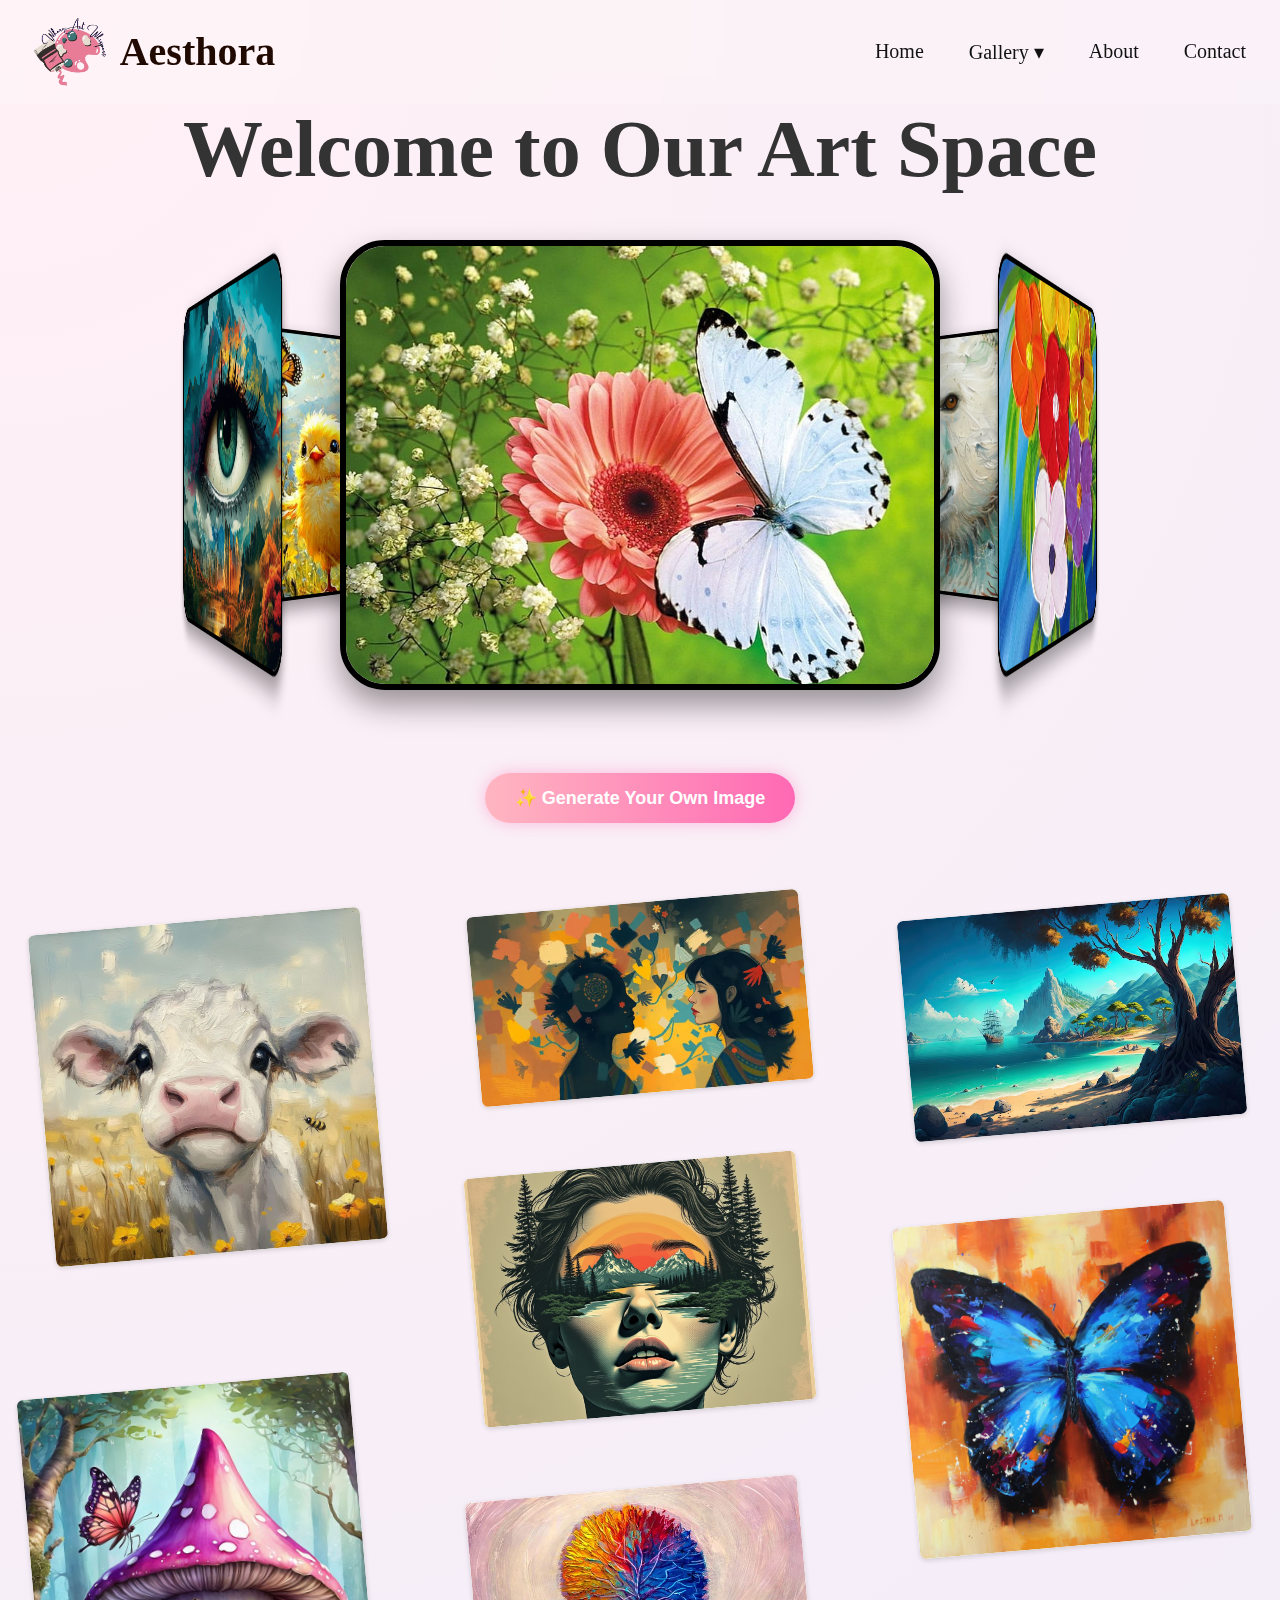
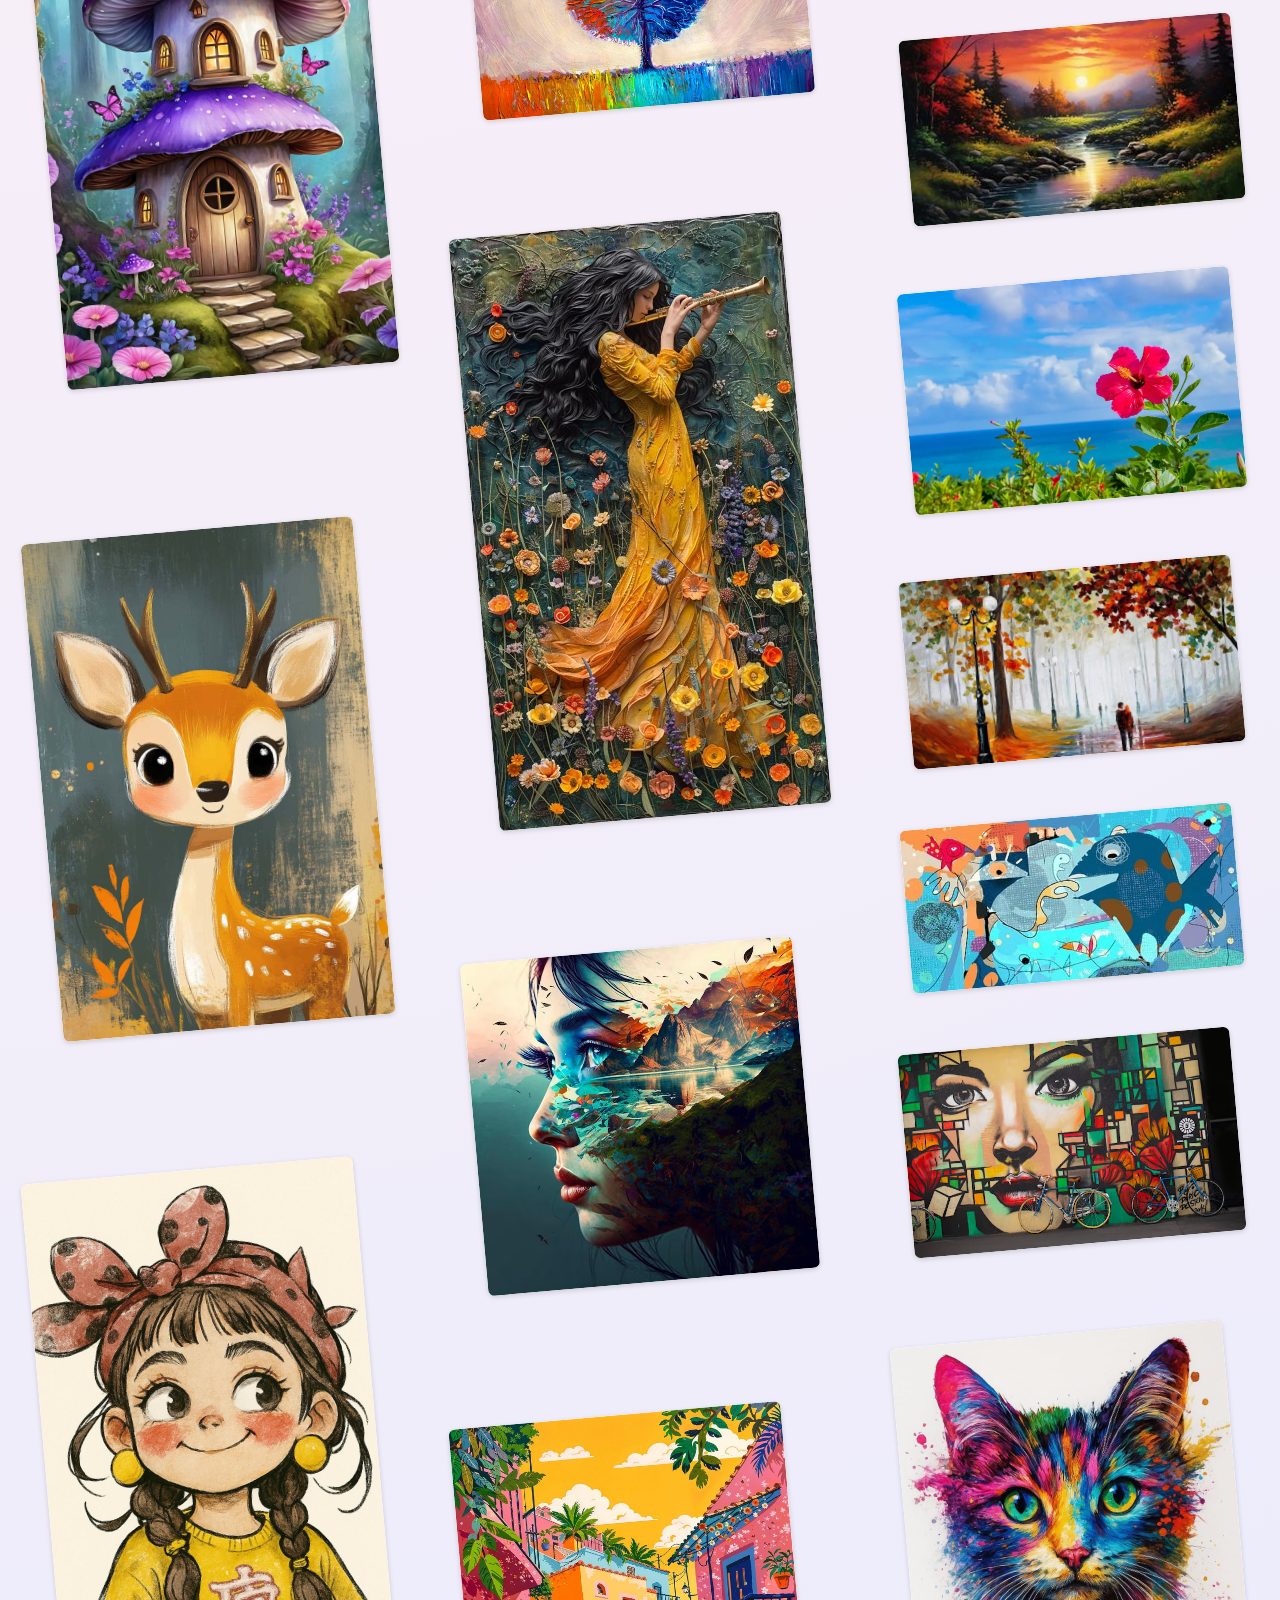
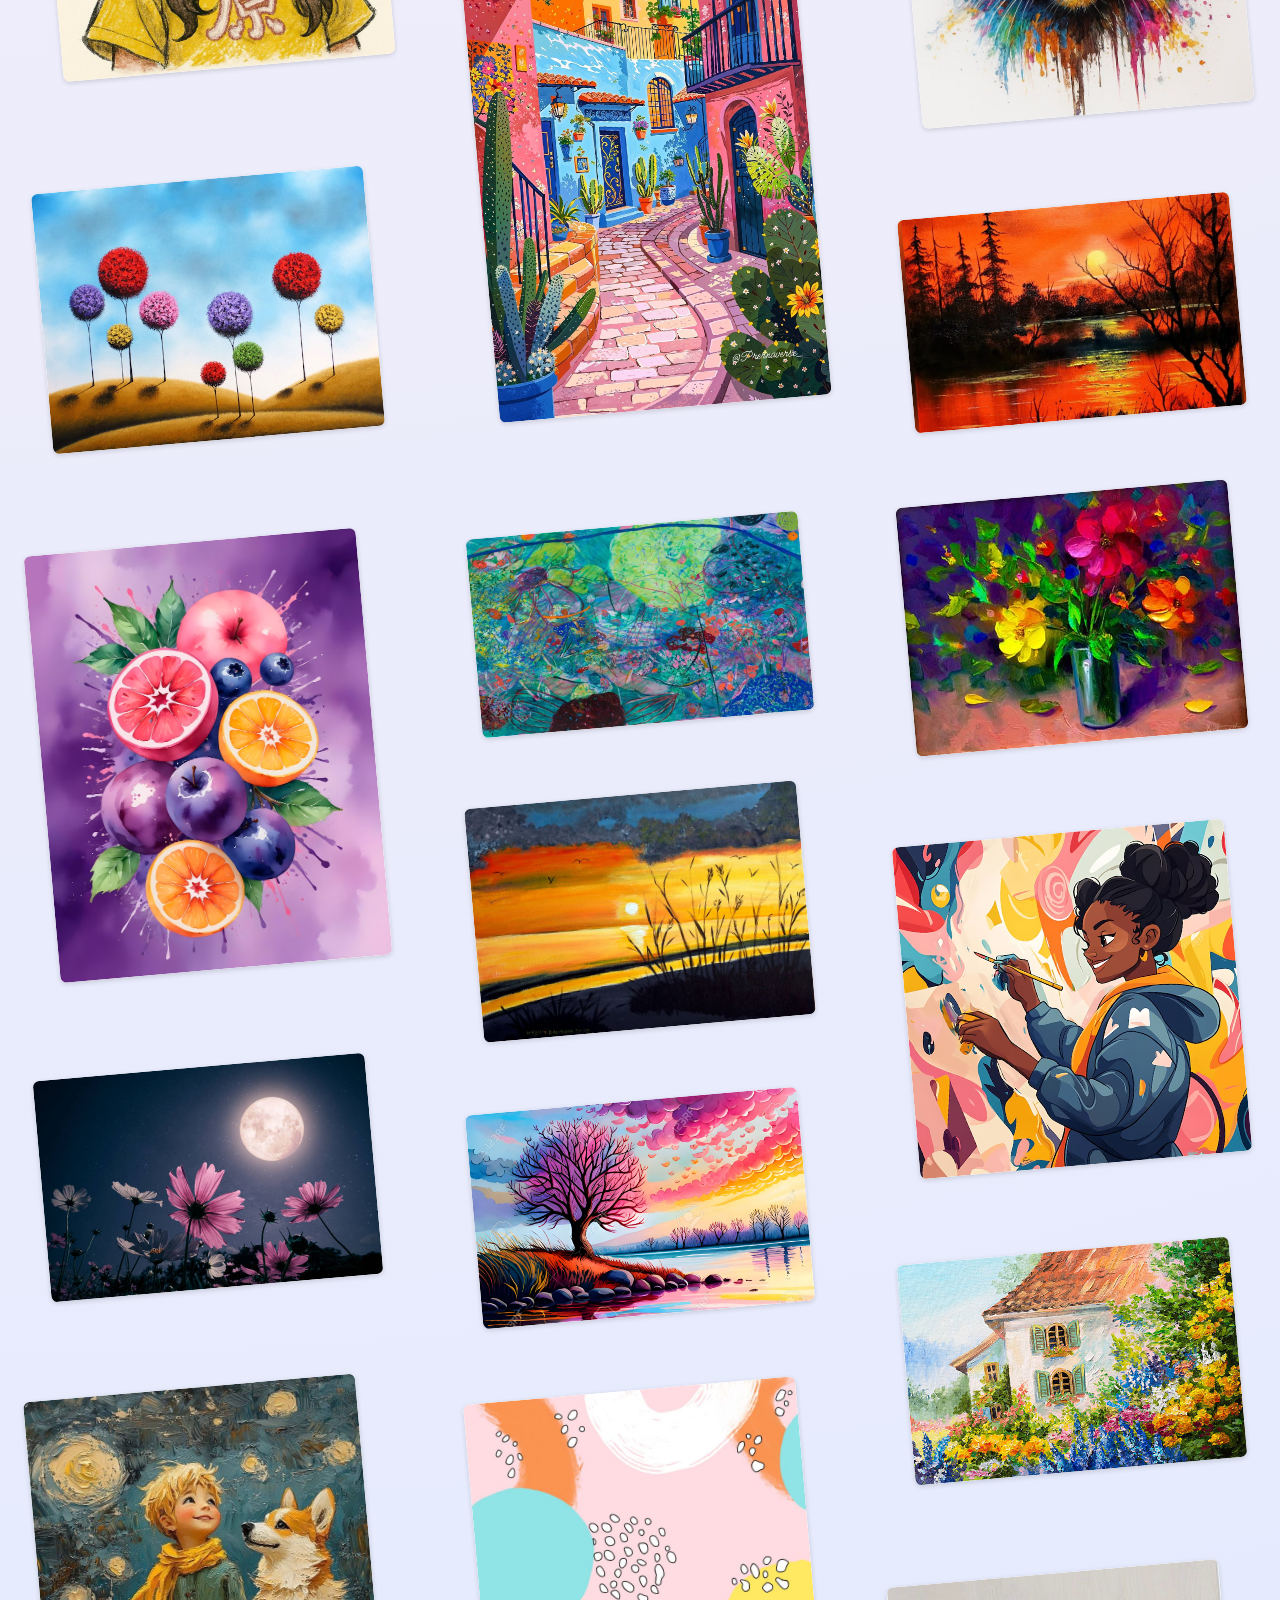
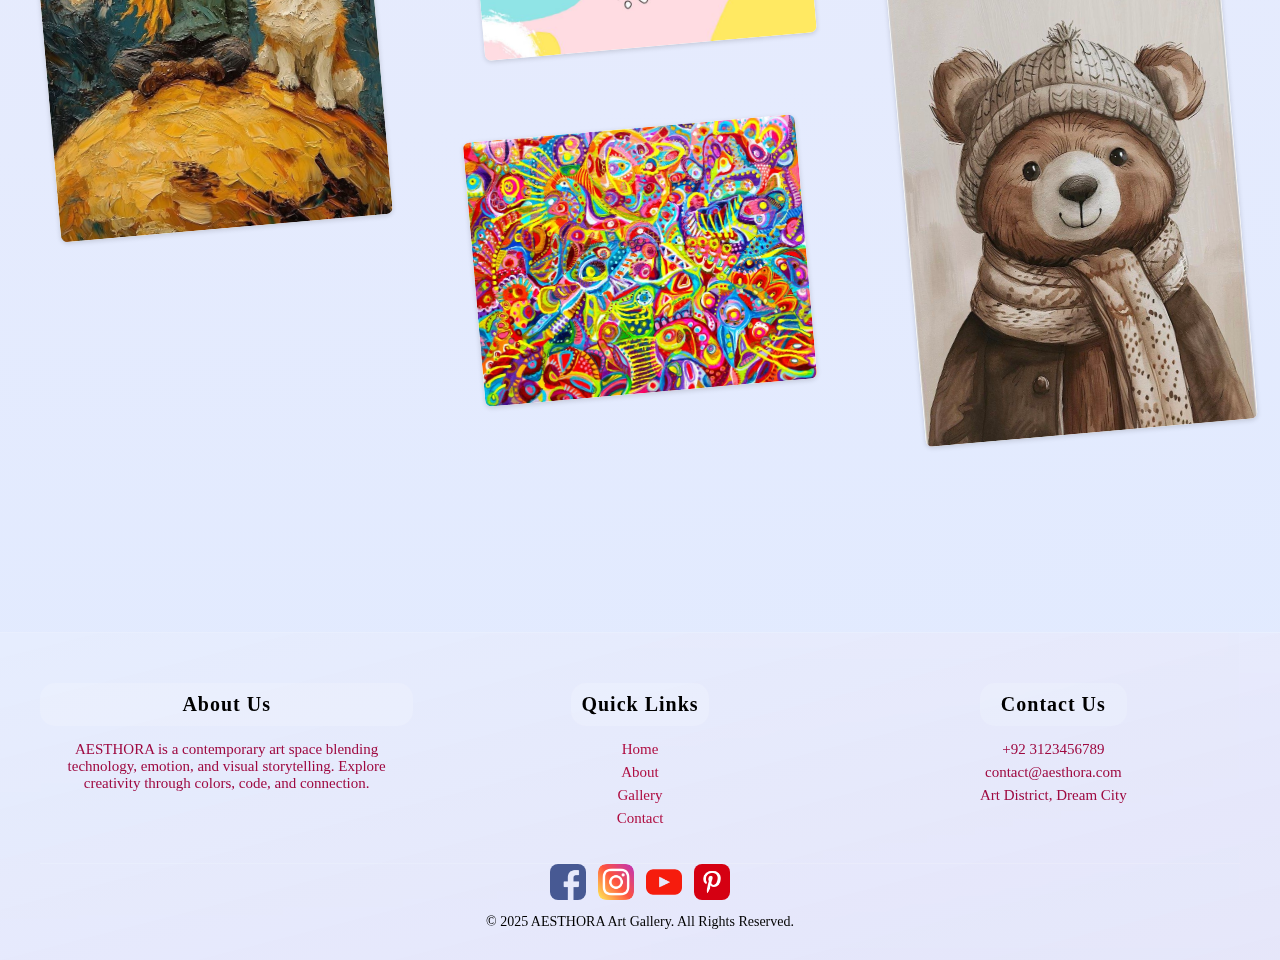
<file: arts.html>
<!DOCTYPE html>
<html lang="en">
<head>
  <meta charset="UTF-8" />
  <meta name="viewport" content="width=device-width, initial-scale=1.0"/>
  <title>ART GALLERY - Aesthora</title>
  <link rel="stylesheet" href="arts.css" />
</head>
<body>

   <!-- navbar -->

<header class="navbar glass-blur">
  <div class="logo">
    <img src="images/icon_ss-removebg-preview.png" alt="" width="30%"><span>Aesthora</span>
  </div>
  <div class="menu-toggle" id="menu-toggle">&#9776;</div>
  <nav>
    <ul class="nav-links" id="nav-links">
      <li><a href="index.html" class="active">Home</a></li>
     <li class="dropdown">
  <a href="#" class="dropdown-toggle" tabindex="0">Gallery ▾</a>
  <ul class="dropdown-menu">
    <li><a href="photography.html">Photography</a></li>
    <li><a href="art.html">Art</a></li>
    <li><a href="calligraphy.html">Calligraphy</a></li>
  </ul>
</li>
      <li><a href="about.html">About</a></li>
      <li><a href="contact.html">Contact</a></li>
    </ul>
  </nav>
</header>
<!-- navbar end -->

 <h1 class="title" style="font-family: Edwardian Script ITC;">Welcome to Our Art Space</h1>
<!-- slider -->
  <div class="slider">
    <div class="slider-box">
      <img src="./imags/fb.jpg" alt="1">
      <img src="./imags/flowerart.jpg" alt="2">
      <img src="./imags/beer art.jpg" alt="3">
      <img src="./imags/fruits art1.avif" alt="4">
      <img src="./imags/chick.jpg" alt="5">
      <img src="imags/eye.webp" alt="6">
    </div>
  </div>
   
<br>

<!-- AI image generator -->
    <section class="image-generate-section" data-aos="fade-up">
  <div style="text-align: center; margin: 40px 0;">
    <a href="imageGen.html" class="generate-btn">✨ Generate Your Own Image</a>
  </div>
</section>



<!--masonry layout -->
<div class="masonry">
  
  <div class="masonry-item" data-voice="“The sacred beauty of a cow captured in art.”">
    <img src="./imags/a2.jpg" alt="Nature">
  </div>

  <div class="masonry-item" data-voice="A cozy little house.">
    <img src="./imags/house1.jpg" alt="House">
  </div>

  <div class="masonry-item" data-voice="Deer in Motion, Art in Heart.">
    <img src="./imags/deer art 2.jpg" alt="Deer">
  </div>

  <div class="masonry-item" data-voice="A beautiful girl portrait.">
    <img src="./imags/girl.jpg" alt="Girl">
  </div>

  <div class="masonry-item" data-voice="Sweet colorful lollipop.">
    <img src="./imags/lolipop.avif" alt="Lollipop">
  </div>

  <div class="masonry-item" data-voice="Fresh and juicy fruits.">
    <img src="./imags/fruits art.avif" alt="Fruits">
  </div>

  <div class="masonry-item" data-voice="A calm moonlit night.">
    <img src="./imags/moon.jpg" alt="Moon">
  </div>

  <div class="masonry-item" data-voice="The child and the fox, painted in harmony">
    <img src="./imags/a3.jpg" alt="Cat Art">
  </div>

  <div class="masonry-item" data-voice="Colorful digital art design.">
    <img src="./imags/art1.webp" alt="Digital Art">
  </div>

  <div class="masonry-item" data-voice="A face painted with a thousand emotions">
    <img src="./imags/devianart.jpg" alt="Forest">
  </div>

  <div class="masonry-item" data-voice="A tree where colors breathe">
    <img src="./imags/img.jpg" alt="Hummingbird">
  </div>

  <div class="masonry-item" data-voice="She plays a melody that blossoms into flowers.">
    <img src="./imags/f1.jpg" alt="Lion">
  </div>

  <div class="masonry-item" data-voice="A dreamy butterfly face art.">
    <img src="./imags/face.avif" alt="Butterfly Face">
  </div>

  <div class="masonry-item" data-voice="A street where colors come alive.">
    <img src="./imags/house.jpg" alt="House">
  </div>

  <div class="masonry-item" data-voice="Abstract fantasy elements artwork.">
    <img src="./imags/elements.webp" alt="Abstract Elements">
  </div>

  <div class="masonry-item" data-voice="An aesthetic glow of the fading sun">
    <img src="./imags/sun1.jpg" alt="Bear">
  </div>

  <div class="masonry-item" data-voice="The rainbow lives in this tree">
    <img src="./imags/lanscape.jpg" alt="Desert">
  </div>

  <div class="masonry-item" data-voice="Dreams painted in vibrant strokes.">
    <img src="./imags/artpal.jpg" alt="Misty Forest">
  </div>

  <div class="masonry-item" data-voice="A canvas of mystery and imagination.">
    <img src="./imags/colorful art.jpg" alt="Wolf">
  </div>

  <div class="masonry-item" data-voice="A painted escape into peace">
    <img src="./imags/n3.avif" alt="Flower">
  </div>

  <div class="masonry-item" data-voice="Transformation captured in colors">
    <img src="./imags/but1.jpg" alt="Balloons">
  </div>

  <div class="masonry-item" data-voice="Nature’s beauty painted in harmony..">
    <img src="./imags/painting.jpg" alt="Maldives">
  </div>

  <div class="masonry-item" data-voice="Aesthetic beauty captured in petal">
    <img src="./imags/flower.webp" alt="Elephant">
  </div>

  <div class="masonry-item" data-voice="An aesthetic embrace of love on canvas">
    <img src="./imags/posters.webp" alt="Eagle">
  </div>

  <div class="masonry-item" data-voice="Abstract strokes, infinite emotions.">
    <img src="./imags/abstract art 1.jpg" alt="Fish">
  </div>

  <div class="masonry-item" data-voice="Creative parrot artwork.">
    <img src="./imags/fine arts.jpg" alt="Parrot">
  </div>

  <div class="masonry-item" data-voice="An artistic feline, alive in every shade">
    <img src="./imags/cat art 3.jpg" alt="Cat">
  </div>

  <div class="masonry-item" data-voice="A magical sunset view.">
    <img src="./imags/sunset.jpg" alt="Sunset">
  </div>

  <div class="masonry-item" data-voice="Flowers whispering through colors">
    <img src="./imags/floral1.jpg" alt="Rose">
  </div>

  <div class="masonry-item" data-voice="She paints what words cannot say">
    <img src="./imags/women.avif" alt="Ocean">
  </div>

  <div class="masonry-item" data-voice="A warm countryside home.">
    <img src="./imags/floral.jpg" alt="Castle">
  </div>

  <div class="masonry-item" data-voice="An aesthetic bear wrapped in warmth.">
    <img src="./imags/teadybear.jpg" alt="Oranges">
  </div>

  <!-- End marker -->
  <div class="end-marker">You have reached the end!</div>
</div>
 <div class="end-marker" id="endMarker">🌸 ~ You’ve reached the end ~ 🌸</div>
 </div> 

<!-- footer -->

 <footer class="footer">
  <div class="footer-container">
    <div class="footer-box">
      <h3>About Us</h3>
      <p>
        AESTHORA is a contemporary art space blending technology, emotion, and visual storytelling. 
        Explore creativity through colors, code, and connection.
      </p>
    </div>

    <div class="footer-box">
      <h3>Quick Links</h3>
      <ul>
        <li><a href="index.html">Home</a></li>
        <li><a href="about.html">About</a></li>
        <li><a href="photography.html">Gallery</a></li>
        <li><a href="contact.html">Contact</a></li>
      </ul>
    </div>

    <div class="footer-box">
      <h3>Contact Us</h3>
      <p>+92 3123456789</p>
      <p>contact@aesthora.com</p>
      <p>Art District, Dream City</p>
    </div>
  </div>

  <div class="footer-socials">
  <a href="https://www.facebook.com/" target="_blank">
    <img src="images/facebook.png" alt="Facebook" class="social-icon" />
  </a>
  <a href="https://www.instagram.com/" target="_blank">
    <img src="images/instagram.png" alt="Instagram" class="social-icon" />
  </a>
  <a href="https://www.youtube.com/" target="_blank">
    <img src="images/youtube.png" alt="YouTube" class="social-icon" />
  </a>
  <a href="https://www.pinterest.com/" target="_blank">
    <img src="images/pinterest.png" alt="Pinterest" class="social-icon" />
  </a>
</div>

  <div class="footer-bottom">
    © 2025 AESTHORA Art Gallery. All Rights Reserved.
  </div>
</footer>
<!-- footer end -->



    <script src="arts.js"></script>
     <script src="https://cdn.jsdelivr.net/npm/bootstrap@5.3.7/dist/js/bootstrap.bundle.min.js" integrity="sha384-ndDqU0Gzau9qJ1lfW4pNLlhNTkCfHzAVBReH9diLvGRem5+R9g2FzA8ZGN954O5Q" crossorigin="anonymous"></script>
</body>
</html>
</file>
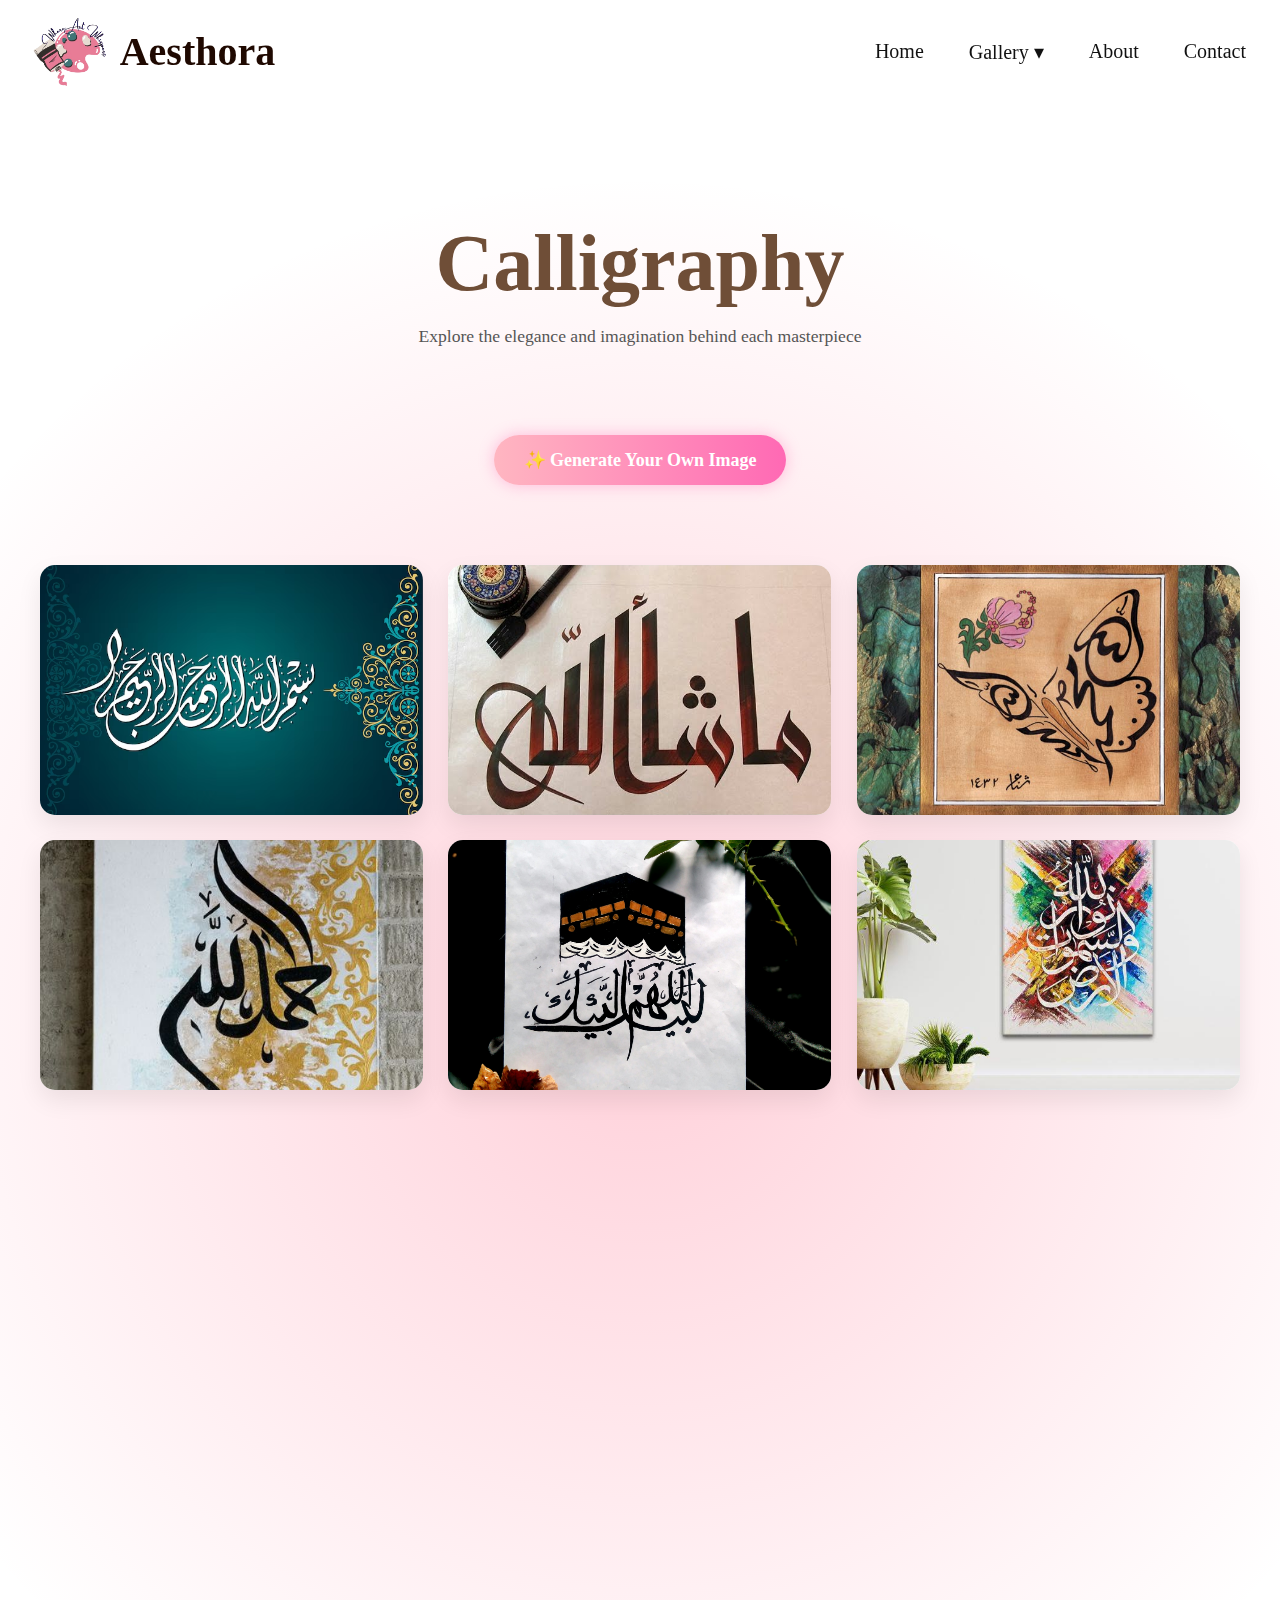
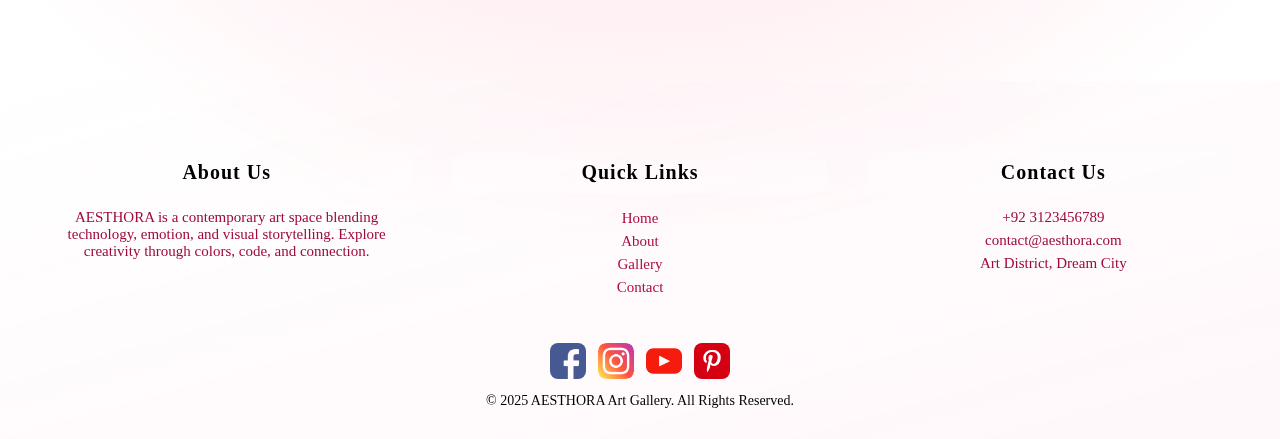
<file: calligraphy.html>
<!DOCTYPE html>
<html lang="en">
<head>
  <meta charset="UTF-8" />
  <meta name="viewport" content="width=device-width, initial-scale=1.0"/>
  <title>Art Gallery - Gallery</title>
  <link href="https://fonts.googleapis.com/css2?family=Playfair+Display:wght@500&family=Open+Sans&display=swap" rel="stylesheet">
  <link href="https://fonts.googleapis.com/css2?family=Playfair+Display:wght@500;700&family=Open+Sans&display=swap" rel="stylesheet">
  <!-- <link rel="stylesheet" href="https://cdnjs.cloudflare.com/ajax/libs/animate.css/4.1.1/animate.min.css"/> -->

  <style>
    :root {
      --bg-gradient: linear-gradient(to right, #fdfcfb, #e2d1c3);
      --primary: #6f4e37;
      --hover: #fff3ee;
      --border-radius: 15px;
      --shadow-hover: 0 20px 40px rgba(0, 0, 0, 0.2);
    }

    body {
      margin: 0;
      /* font-family: 'Playfair Display', serif; */
      background:radial-gradient(circle at top left, #fff4f8, #e9f0ff);
      color: #333;
      
    }
    body.dark {
  --bg-color: #121212;
  --text-color: #ffffff;
  --card-bg: #1e1e1e;
  --overlay: rgba(0, 0, 0, 0.7);
  --box-shadow: 0 0 15px 2px #ff0000, 
                0 0 25px 4px #ff7f00, 
                0 0 35px 6px #ffff00, 
                0 0 45px 8px #00ff00, 
                0 0 55px 10px #0000ff, 
                0 0 65px 12px #4b0082, 
                0 0 75px 14px #8f00ff;
}
body {
background: radial-gradient(circle, rgba(255,101,132,0.3), transparent 70%);
  color: var(--text-color);
}

.card, .cardS, .cardA, .cardG {
  background: var(--card-bg);
  color: var(--text-color);
  box-shadow: var(--box-shadow);
}

    /* .dark-mode-toggle {
  position: absolute;
  /* bottom: 20px;
  /* top: 20px; 
  margin-top: 90px;
  right: 20px;
  z-index: 1000;
  background: #333;
  color: #fff;
  border: none;
  padding: 12px 18px;
  border-radius: 30px;
  cursor: pointer;
  font-size: 16px;
  box-shadow: 0 4px 15px rgba(0,0,0,0.3);
  transition: all 0.3s ease;
}

.dark-mode-toggle:hover {
  background: #555;
} */

body.dark h1,
body.dark h2 {
  color: #fff !important;
}
  /* Base layout */
.navbar {
  display: flex;
  align-items: center;
  justify-content: space-between;
  padding: 12px 24px;
  background: rgba(255, 255, 255, 0.2);
  backdrop-filter: blur(10px);
  position: sticky;
  top: 0;
  z-index: 999;
  font-family: 'Segoe UI', sans-serif;
}

.logo {
  display: flex;
  align-items: center;
  /* gap: 5px; spacing between image and text */
}

.logo img {
  height: 80px; /* adjust this to make it not too tall or small */
  width: auto;
  object-fit: contain;
  display: block;
}

.logo span {
  font-family: 'Edwardian Script ITC', cursive;
  font-size: 40px;  /* slightly smaller than before if needed */
  font-weight: bold;
  color: #1f0901;
  line-height: 1;
}

/* Toggle button (mobile) */
.menu-toggle {
  display: none;
  font-size: 2rem;
  cursor: pointer;
  color: #111;
}

/* Navigation */
nav {
  flex-grow: 1;
}

.nav-links {
  list-style: none;
  display: flex;
  justify-content: flex-end;
  gap: 25px;
  margin: 0;
  padding: 0;
}

.nav-links li {
  position: relative;
}

.nav-links a {
  font-family: 'Times New Roman', Times, serif;
  font-size: 20px;
  text-decoration: none;
  color: #111;
  padding: 10px;
  transition: all 0.3s ease;
}

.nav-links a:hover {
  color: #cd346f;
  border: 2px solid #cd346f;
  border-radius: 5px;
}

/* Dropdown */
.dropdown {
  position: relative;
}

.dropdown-menu {
  position: absolute;
  top: 100%;
  left: 0;
  background: white;
  border-radius: 8px;
  box-shadow: 0 8px 16px rgba(0, 0, 0, 0.15);
  min-width: 160px;
  opacity: 0;
  visibility: hidden;
  transform: translateY(10px);
  transition: opacity 0.3s ease, transform 0.3s ease;
  z-index: 1000;
}

/* When dropdown is active (added via JS) */
.dropdown.open .dropdown-menu {
  opacity: 1;
  visibility: visible;
  transform: translateY(0);
}

/* Links */
.dropdown-menu li a {
  display: block;
  padding: 10px 16px;
  color: #333;
  text-decoration: none;
  transition: background 0.3s;
}

.dropdown-menu li a:hover {
  background-color: #f2f2f2;
  color: #b80668;
}

/* Responsive styles */
@media (max-width: 768px) {
  .menu-toggle {
    display: block;
     padding: 10px;
  }

  .nav-links {
    flex-direction: column;
    align-items: flex-start;
    position: absolute;
    top: 65px;
    right: 0;
    background: white;
    width: 100%;
    display: none;
    padding: 10px 0;
    box-shadow: 0 4px 12px rgba(0, 0, 0, 0.1);
  }

  .nav-links.show {
    display: flex;
  }

  .nav-links li {
    width: 100%;
  }

  .nav-links a {
    width: 100%;
    padding: 12px 20px;
  }

  /* Fix dropdown on mobile */
  .dropdown-menu {
    position: relative;
    top: 0;
    left: 0;
    box-shadow: none;
    background: #f9f9f9;
    border-radius: 0;
    padding-left: 15px;
    opacity: 0;
    max-height: 0;
    overflow: hidden;
    transition: max-height 0.3s ease, opacity 0.3s ease;
  }

  .dropdown.open .dropdown-menu {
    opacity: 1;
    max-height: 500px; /* enough to show all links */
    margin-top: 0;
  }

  .dropdown-menu li a {
    padding: 10px 16px;
  }
}
.generate-btn {
  display: inline-block;
  background: linear-gradient(to right, #ffb6c1, #ff69b4);
  color: white;
  padding: 14px 30px;
  border-radius: 30px;
  font-weight: bold;
  text-decoration: none;
  transition: 0.3s ease;
  box-shadow: 0 0 15px rgba(255, 105, 180, 0.4);
  font-size: 18px;
}

    @keyframes pageEnter {
      from {
        opacity: 0;
        transform: translateY(40px);
      }
      to {
        opacity: 1;
        transform: translateY(0);
      }
    }


    .header {
      animation: pageEnter 1.4s ease-in-out;
      text-align: center;
      padding: 60px 20px 30px;
    }

    .header h1 {
      font-family: 'Edwardian Script ITC', cursive;
      font-size: 5em;
      color: var(--primary);
      margin-bottom: 10px;
      animation: zoomIn 1.2s ease-in-out;
    }

    .header p {
      font-size: 1.1em;
      color: #555;
      animation: fadeIn 1.4s ease-in-out;
    }

    .gallery-container {
      max-width: 1200px;
      margin: auto;
      padding: 40px 20px;
      display: grid;
      grid-template-columns: repeat(auto-fit, minmax(300px, 1fr));
      gap: 25px;
    }

    .gallery-item {
      position: relative;
      overflow: hidden;
      border-radius: var(--border-radius);
      box-shadow: 0 10px 25px rgba(0, 0, 0, 0.08);
      background-color: white;
      transition: transform 0.6s ease, box-shadow 0.6s ease;
      opacity: 0;
      transform: scale(0.92);
      will-change: transform;
    }

    .gallery-item img {
      width: 100%;
      height: 250px;
      object-fit: cover;
      display: block;
      transition: transform 0.6s ease, filter 0.4s ease;
    }

    .gallery-item:hover {
      transform: scale(1.03) rotateZ(-1deg);
      box-shadow: var(--shadow-hover);
    }

    .gallery-item:hover img {
      animation: pulseZoom 0.8s ease-in-out;
      filter: brightness(1.05) saturate(1.1);
    }

    @keyframes pulseZoom {
      0% {
        transform: scale(1);
      }
      50% {
        transform: scale(1.06);
      }
      100% {
        transform: scale(1);
      }
    }

    .visible {
      opacity: 1 !important;
      transform: scale(1);
      transition: all 0.9s ease;
    }

    /* Optional overlay label */
    .overlay-text {
      position: absolute;
      bottom: -100%;
      left: 0;
      width: 100%;
      background: rgba(0, 0, 0, 0.6);
      color: #fff;
      text-align: center;
      font-size: 1.1em;
      padding: 10px;
      transition: bottom 0.5s ease;
    }

    .gallery-item:hover .overlay-text {
      bottom: 0;
    }

    @media (max-width: 768px) {
      .gallery-item img {
        height: 200px;
      }
    }

    @media (max-width: 480px) {
      .gallery-item img {
        height: 180px;
      }
    }
    /* .check-bot {
  position: absolute;
  top: 10px;
  right: 10px;
  z-index: 10;
  background-color: rgba(255, 255, 255, 0.7);
  border-radius: 50%;
  padding: 6px;
  transition: transform 0.3s;
}

.check-bot input[type="checkbox"] {
  width: 18px;
  height: 18px;
  accent-color: var(--primary);
  cursor: pointer;
}
.check-bot {
  opacity: 0;
} */

.gallery-item:hover .check-bot {
  opacity: 1;
}
/* modal */
.modal {
  display: none;
  position: fixed;
  z-index: 1001;
  padding-top: 60px;
  left: 0;
  top: 0;
  width: 100%;
  height: 100%;
  overflow: auto;
  background-color: rgba(0,0,0,0.9);
}

.modal-content {
  margin: auto;
  display: block;
  width: 80%;
  max-width: 700px;
  border-radius: 10px;
  animation: zoomInModal 0.6s;
}

@keyframes zoomInModal {
  from { transform: scale(0.6); opacity: 0; }
  to { transform: scale(1); opacity: 1; }
}

#caption {
  text-align: center;
  color: #ccc;
  padding: 15px;
  font-size: 1.2em;
}

.close {
  position: absolute;
  top: 25px;
  right: 35px;
  color: #fff;
  font-size: 40px;
  font-weight: bold;
  cursor: pointer;
  transition: color 0.3s;
}

.close:hover,
.close:focus {
  color: #ff0080;
}
/* footer */
.footer {
  text-align: center;
  backdrop-filter: blur(15px);
  background: rgba(255, 255, 255, 0.05);
  border-top: 1px solid rgba(255, 255, 255, 0.2);
  color: #ac114f;
  padding: 50px 20px 30px;
  font-family: 'Georgia', serif;
  position: relative;
  z-index: 1;
}

.footer::before {
  content: '';
  position: absolute;
  inset: 0;
  background: linear-gradient(to top left, rgba(255, 180, 203, 0.1), rgba(255, 255, 255, 0.05));
  z-index: -1;
  backdrop-filter: blur(15px);
}

.footer-container {
  display: grid;
  grid-template-columns: repeat(auto-fit, minmax(250px, 1fr));
  gap: 40px;
  max-width: 1200px;
  margin: auto;
  padding-bottom: 30px;
  border-bottom: 1px solid rgba(255, 255, 255, 0.15);
}

.footer-box h3 {
  background-color: rgba(255, 255, 255, 0.15);
  border-radius: 15px;
  padding: 10px;
  font-size: 20px;
  margin-bottom: 15px;
  color: #000000;
  letter-spacing: 1px;
}

.footer-box p,
.footer-box ul li {
  font-size: 15px;
  margin: 6px 0;
  color: #9e0940;
}

.footer-box ul {
  list-style: none;
  padding: 0;
}

.footer-box ul li a {
  color: #af0d41;
  text-decoration: none;
  transition: 0.3s;
}

.footer-box ul li a:hover {
  color: #ff9bb2;
  text-decoration: underline;
}

.footer-socials {
  display: flex;
  gap: 12px;
  align-items: center;
  justify-content: center;
}

.footer-socials .social-icon {
  width: 36px;
  height: 36px;
  object-fit: cover;
  border-radius: 8px; /* or 50% for circular icons */
  transition: transform 0.3s ease;
}

.footer-socials .social-icon:hover {
  transform: scale(1.1);
}


.footer-bottom {
  font-size: 14px;
  color: #000000;
  margin-top: 10px;
  text-align: center;

}



  </style>
</head>
<body>
  <header class="navbar glass-blur">
  <div class="logo">
    <img src="images/icon_ss-removebg-preview.png" alt="" width="30%"><span>Aesthora</span>
  </div>
  <div class="menu-toggle" id="menu-toggle">&#9776;</div>
  <nav>
    <ul class="nav-links" id="nav-links">
      <li><a href="index.html" class="active">Home</a></li>
     <li class="dropdown">
  <a href="#" class="dropdown-toggle" tabindex="0">Gallery ▾</a>
  <ul class="dropdown-menu">
    <li><a href="photography.html">Photography</a></li>
    <li><a href="art.html">Art</a></li>
    <li><a href="calligraphy.html">Calligraphy</a></li>
  </ul>
</li>
      <li><a href="about.html">About</a></li>
      <li><a href="contact.html">Contact</a></li>
    </ul>
  </nav>
</header>
<!-- Dark Mode Toggle -->
   <!-- <button class="dark-mode-toggle" onclick="toggleDarkMode()">🌙 Toggle Mode</button> -->

  <div class="header">
    <h1 class="animate__animated animate__zoomIn">Calligraphy</h1>
    <p class="animate__animated animate__fadeIn animate__delay-1s">Explore the elegance and imagination behind each masterpiece</p>
  </div>
  <section class="image-generate-section" data-aos="fade-up">
  <div style="text-align: center; margin: 40px 0;">
    <a href="imageGen.html" class="generate-btn">✨ Generate Your Own Image</a>
  </div>
</section>


  <section class="gallery-container">
    <div class="gallery-item" data-tagline="BismillahiRahmanirRaheem">
  <!-- <div class="check-bot"><input type="checkbox" /></div> -->
  <img src="images/img01.avif" alt="Art 1">
  <div class="overlay-text">Ink Harmony</div>
</div>

<div class="gallery-item" data-tagline="Ma Sha Allah">
  <!-- <div class="check-bot"><input type="checkbox" /></div> -->
  <img src="images/img05.jpg" alt="Art 2">
  <div class="overlay-text">Modern Lines</div>
</div>

<div class="gallery-item" data-tagline="La ilaha illa Allahu Muhammadur Rasool Allah">
  <!-- <div class="check-bot"><input type="checkbox" /></div> -->
  <img src="images/img04.jpg" alt="Art 3">
  <div class="overlay-text">Harmony Ink</div>
</div>

<div class="gallery-item" data-tagline="Alhamdulillah">
  <!-- <div class="check-bot"><input type="checkbox" /></div> -->
  <img src="images/img4.jpg" alt="Art 4">
  <div class="overlay-text">Spiritual Flow</div>
</div>

<div class="gallery-item" data-tagline="Labbaik Allahumma Labbaik">
  <!-- <div class="check-bot"><input type="checkbox" /></div> -->
  <img src="images/img6.jpeg" alt="Art 5">
  <div class="overlay-text">Classic Form</div>
</div>

<div class="gallery-item" data-tagline="Allahu Noor us Samawati wal Ard">
  <!-- <div class="check-bot"><input type="checkbox" /></div> -->
  <img src="images/img1.jpg" alt="Art 6">
  <div class="overlay-text">Flowing Beauty</div>
</div>

<div class="gallery-item" data-tagline="Fazkuruni Azkurkum Washkuruli Wala Takfiroon">
  <!-- <div class="check-bot"><input type="checkbox" /></div> -->
  <img src="images/img7.jpg" alt="Art 7">
  <div class="overlay-text">Golden Flourish</div>
</div>

<div class="gallery-item" data-tagline="Subhan Allahi Wabihamdihi SubhanAllah hil Azeem">
  <!-- <div class="check-bot"><input type="checkbox" /></div> -->
  <img src="images/img8.jpg" alt="Art 8">
  <div class="overlay-text">Silk Script</div>
</div>

<div class="gallery-item" data-tagline="Watu izzu man tashaa Watu zillu man tashaa">
  <!-- <div class="check-bot"><input type="checkbox" /></div> -->
  <img src="images/img13.webp" alt="Art 9">
  <div class="overlay-text">Classic Lines</div>
</div>

<div class="gallery-item" data-tagline="Hasbunallahu Wa ni'mal Wakeel">
  <!-- <div class="check-bot"><input type="checkbox" /></div> -->
  <img src="images/img11.webp" alt="Art 10">
  <div class="overlay-text">Soul of Ink</div>
</div>

<div class="gallery-item" data-tagline="La ilaha illa Anta Subhanaka inni kuntu min az-zalimeen">
  <!-- <div class="check-bot"><input type="checkbox" /></div> -->
  <img src="images/img19.jpg" alt="Art 11">
  <div class="overlay-text">Bold Motion</div>
</div>

<div class="gallery-item" data-tagline="Fa bi ayyi aalaaa i rabbikumaa tukaththibaan">
  <!-- <div class="check-bot"><input type="checkbox" /></div> -->
  <img src="images/img18.jpg" alt="Art 12">
  <div class="overlay-text">Sacred Verse</div>
</div>
  </section>
  <!-- Modal -->
<div id="imageModal" class="modal">
  <span class="close">&times;</span>
  <img class="modal-content" id="modalImg">
  <div id="caption"></div>
</div>

  <!-- footer -->
<footer class="footer">
  <div class="footer-container">
    <div class="footer-box">
      <h3>About Us</h3>
      <p>
        AESTHORA is a contemporary art space blending technology, emotion, and visual storytelling. 
        Explore creativity through colors, code, and connection.
      </p>
    </div>

    <div class="footer-box">
      <h3>Quick Links</h3>
      <ul>
        <li><a href="index.html">Home</a></li>
        <li><a href="about.html">About</a></li>
        <li><a href="gallery.html">Gallery</a></li>
        <li><a href="contact.html">Contact</a></li>
      </ul>
    </div>

    <div class="footer-box">
      <h3>Contact Us</h3>
      <p>+92 3123456789</p>
      <p>contact@aesthora.com</p>
      <p>Art District, Dream City</p>
    </div>
  </div>

  <div class="footer-socials">
  <a href="https://www.facebook.com/" target="_blank">
    <img src="images/facebook.png" alt="Facebook" class="social-icon" />
  </a>
  <a href="https://www.instagram.com/" target="_blank">
    <img src="images/instagram.png" alt="Instagram" class="social-icon" />
  </a>
  <a href="https://www.youtube.com/" target="_blank">
    <img src="images/youtube.png" alt="YouTube" class="social-icon" />
  </a>
  <a href="https://www.pinterest.com/" target="_blank">
    <img src="images/pinterest.png" alt="Pinterest" class="social-icon" />
  </a>
</div>

  <div class="footer-bottom">
    © 2025 AESTHORA Art Gallery. All Rights Reserved.
  </div>
</footer>
<!-- footer end -->

<!-- <script>
    // darkmode
  function toggleDarkMode() {
  document.body.classList.toggle('dark');
}

  const hoverSound = document.getElementById("hoverSound");

  // Activate audio on first click anywhere (browsers block autoplay)
  document.body.addEventListener("click", () => {
    hoverSound.play().then(() => {
      hoverSound.pause();
      hoverSound.currentTime = 0;
    }).catch(() => {});
  }, { once: true });

  // Play on gallery item hover
  document.querySelectorAll(".gallery-item").forEach(item => {
    item.addEventListener("mouseenter", () => {
      hoverSound.currentTime = 0;
      hoverSound.play().catch(e => {
        console.warn("Sound play blocked:", e);
      });
    });
  });



</script> -->
  <script> 
  const modal = document.getElementById("imageModal");
const modalImg = document.getElementById("modalImg");
const captionText = document.getElementById("caption");
const closeBtn = document.querySelector(".close");

document.querySelectorAll(".gallery-item img").forEach(img => {
  img.addEventListener("click", function () {
    modal.style.display = "block";
    modalImg.src = this.src;
    captionText.innerText = this.nextElementSibling?.innerText || this.alt;
  });
});

closeBtn.onclick = function () {
  modal.style.display = "none";
};

window.onclick = function (event) {
  if (event.target === modal) {
    modal.style.display = "none";
  }
};

  const toggle = document.getElementById('menu-toggle');
  const nav = document.getElementById('nav-links');

  toggle.addEventListener('click', () => {
    nav.classList.toggle('show');
  });
  document.addEventListener("DOMContentLoaded", () => {
    const dropdownToggle = document.querySelector(".dropdown-toggle");
    const dropdown = dropdownToggle.parentElement;

    dropdownToggle.addEventListener("click", (e) => {
      e.preventDefault();
      dropdown.classList.toggle("open");

      // Close other dropdowns (optional for multiple dropdowns)
      document.querySelectorAll(".dropdown").forEach((el) => {
        if (el !== dropdown) el.classList.remove("open");
      });
    });

    // Optional: click outside to close
    document.addEventListener("click", (e) => {
      if (!dropdown.contains(e.target)) {
        dropdown.classList.remove("open");
      }
    });
  });

    const items = document.querySelectorAll('.gallery-item');

    const observer = new IntersectionObserver((entries) => {
      entries.forEach((entry, i) => {
        if (entry.isIntersecting) {
          const delay = (i % 6) * 120;
          entry.target.style.transitionDelay = `${delay}ms`;
          entry.target.classList.add('visible', 'animate__animated', 'animate__fadeInUp');
          observer.unobserve(entry.target);
        }
      });
    }, { threshold: 0.1 });

    items.forEach(item => observer.observe(item));
  </script>
  <script>

document.querySelectorAll(".gallery-item").forEach(item => {
  item.addEventListener("mouseenter", () => {
    let tagline = item.getAttribute("data-tagline");
    if(tagline){
      window.speechSynthesis.cancel(); // stop previous speech
      let speech = new SpeechSynthesisUtterance(tagline);
      speech.lang = "ar-SA"; // Arabic accent
      speech.rate = 0.9;     // thoda slow, natural recitation feel
      window.speechSynthesis.speak(speech);
    }
  });
});
</script>

  </script>
</body>
</html>
</file>
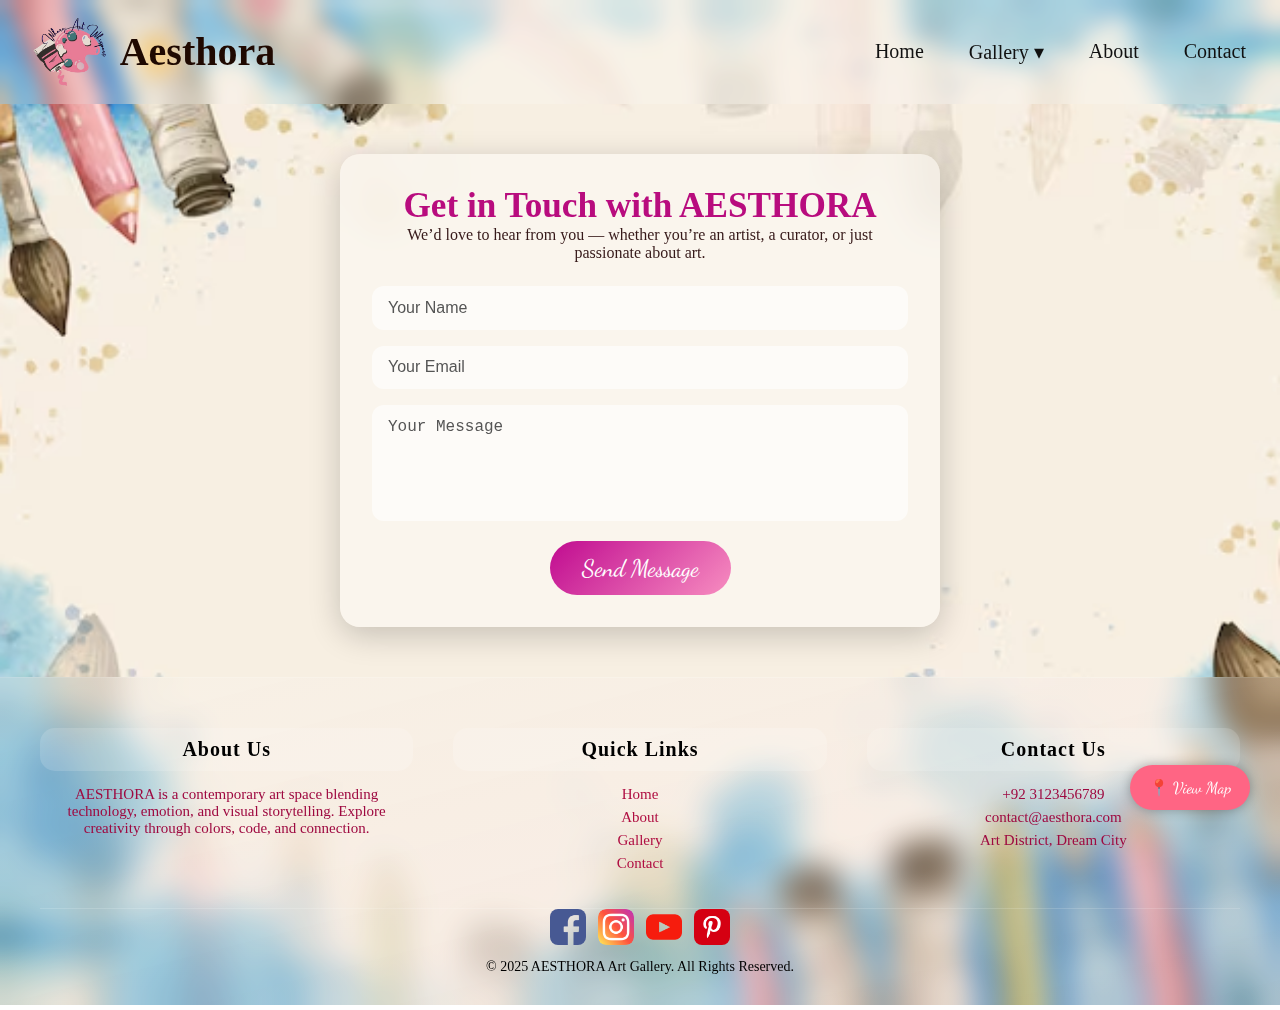
<file: contact.html>
<!DOCTYPE html>
<html lang="en">
<head>
  <meta charset="UTF-8" />
  <meta name="viewport" content="width=device-width, initial-scale=1.0"/>
  <title>Contact Us – AESTHORA</title>
  <link href="https://fonts.googleapis.com/css2?family=Dancing+Script&display=swap" rel="stylesheet">
  <link href="https://fonts.googleapis.com/css2?family=Playfair+Display&display=swap" rel="stylesheet">
  <link rel="stylesheet" href="style.css">
  <style>
    * {
      margin: 0;
      padding: 0;
      box-sizing: border-box;
    }

    body {
      background: url('images/watercolor-world-art-day-background_23-2149327049.avif') no-repeat center center/cover;

    }

    .page-wrapper {
  flex: 1;
  display: flex;
  justify-content: center;
  align-items: center;
  flex-direction: column;
  padding-top: 50px;   /* adjust based on navbar height */
  padding-bottom: 50px; /* adjust based on footer height */
  overflow: hidden;
}


    .contact-box {
      background: rgba(255, 255, 255, 0.4);
      backdrop-filter: blur(20px);
      border-radius: 20px;
      padding: 2rem;
      width: 90%;
      max-width: 600px;
      box-shadow: 0 8px 32px rgba(0, 0, 0, 0.2);
      color: #222;
      text-align: center;
    }

    .contact-box h2 {
      font-size: 2.2rem;
      color: #b80c7e;
      font-weight: bold;
      font-family: Pacifico;
    }

    .contact-box h3 {
      margin: 0.5rem 0;
      font-family: 'Dancing Script', cursive;
      font-size: 1.5rem;
      color: #444;
    }

    .contact-box p {
      margin-bottom: 1.5rem;
      color: #361919;
      font-family: Pacifico;
    }

    .contact-box input,
    .contact-box textarea {
      width: 100%;
      padding: 0.8rem 1rem;
      margin-bottom: 1rem;
      border: none;
      border-radius: 12px;
      background: rgba(255, 255, 255, 0.6);
      color: #111;
      font-size: 1rem;
    }

    .contact-box textarea {
      resize: none;
    }

    .contact-box input::placeholder,
    .contact-box textarea::placeholder {
      color: #555;
    }

    .contact-box button {
      background: linear-gradient(135deg, #c00b90, #f78dc0);
      color: #fff;
      padding: 0.8rem 2rem;
      border: none;
      border-radius: 40px;
      font-size: 1.5rem;
      cursor: pointer;
      font-family: 'Dancing Script', cursive;
      transition: all 0.3s ease-in-out;
    }

    .contact-box button:hover {
      background: linear-gradient(135deg, #b30a94, #ec7ac1);
      box-shadow: 0 0 20px rgba(108, 99, 255, 0.4);
    }

    /* Floating Button */
    .map-float-btn {
      position: fixed;
      bottom: 90px;
      right: 30px;
      background: #ff6584;
      color: white;
      padding: 0.8rem 1.2rem;
      border-radius: 50px;
      font-size: 1rem;
      font-family: 'Dancing Script', cursive;
      box-shadow: 0 0 12px rgba(0, 0, 0, 0.3);
      cursor: pointer;
      z-index: 999;
      transition: background 0.3s ease;
    }

    .map-float-btn:hover {
      background: #e9416c;
    }

    /* Modal Styles */
    .modal {
      display: none;
      position: fixed;
      z-index: 1000;
      left: 0;
      top: 0;
      width: 100%;
      height: 100%;
      backdrop-filter: blur(5px);
      background-color: rgba(0,0,0,0.4);
      justify-content: center;
      align-items: center;
      animation: fadeIn 0.3s ease;
    }

    @keyframes fadeIn {
      from { opacity: 0; transform: scale(0.9);}
      to { opacity: 1; transform: scale(1);}
    }

    .modal-content {
      background: #fff;
      border-radius: 16px;
      padding: 1rem;
      width: 90%;
      max-width: 800px;
      box-shadow: 0 0 30px rgba(0, 0, 0, 0.2);
      position: relative;
    }

    .modal iframe {
      width: 100%;
      height: 400px;
      border: none;
      border-radius: 12px;
    }

    .close {
      position: absolute;
      top: 10px;
      right: 16px;
      font-size: 24px;
      color: #ff3366;
      cursor: pointer;
      font-weight: bold;
    }

    @media (max-width: 600px) {
      .contact-box {
        padding: 1.5rem;
      }

      .contact-box h2 {
        font-size: 1.8rem;
      }

      .modal iframe {
        height: 250px;
      }

      .map-float-btn {
        right: 20px;
        bottom: 80px;
        font-size: 0.9rem;
      }
    }
  </style>
</head>
<body>
  <!-- Navbar -->
 <header class="navbar glass-blur">
  <div class="logo">
    <img src="images/icon_ss-removebg-preview.png" alt="" width="30%"><span>Aesthora</span>
  </div>
  <div class="menu-toggle" id="menu-toggle">&#9776;</div>
  <nav>
    <ul class="nav-links" id="nav-links">
      <li><a href="index.html" class="active">Home</a></li>
     <li class="dropdown">
  <a href="#" class="dropdown-toggle" tabindex="0">Gallery ▾</a>
  <ul class="dropdown-menu">
    <li><a href="photography.html">Photography</a></li>
    <li><a href="arts.html">Art</a></li>
    <li><a href="calligraphy.html">Calligraphy</a></li>
  </ul>
</li>
      <li><a href="about.html">About</a></li>
      <li><a href="contact.html">Contact</a></li>
    </ul>
  </nav>
</header>


  <!-- Floating Map Button -->
  <div class="map-float-btn" onclick="openMap()">📍 View Map</div>

  <!-- Main Content -->
  <div class="page-wrapper">
    <div class="contact-box">
      <h2>Get in Touch with AESTHORA</h2>
      <p>We’d love to hear from you — whether you’re an artist, a curator, or just passionate about art.</p>
      <form id="contactForm" onsubmit="return validateForm()">
        <input type="text" id="name" name="name" placeholder="Your Name" required>
        <input type="email" id="email" name="email" placeholder="Your Email" required>
        <textarea id="message" name="message" rows="5" placeholder="Your Message" required></textarea>
        <button type="submit">Send Message</button>
      </form>
    </div>
  </div>

  <!-- Modal Map -->
  <div class="modal" id="mapModal">
    <div class="modal-content">
      <span class="close" onclick="closeMap()">&times;</span>
      <iframe 
  src="https://www.google.com/maps/embed?pb=!1m18!1m12!1m3!1d3620.719255861334!2d67.03040347440415!3d24.845713877934936!2m3!1f0!2f0!3f0!3m2!1i1024!2i768!4f13.1!3m3!1m2!1s0x3eb33dbb9efeb4ff%3A0x51cde1c4215a0cfa!2sFrere%20Hall%2C%20Karachi!5e0!3m2!1sen!2s!4v1692022074385!5m2!1sen!2s"
  allowfullscreen=""
  loading="lazy"
  referrerpolicy="no-referrer-when-downgrade">
</iframe>

    </div>
  </div>

 <!-- footer -->
<footer class="footer">
  <div class="footer-container">
    <div class="footer-box">
      <h3>About Us</h3>
      <p>
        AESTHORA is a contemporary art space blending technology, emotion, and visual storytelling. 
        Explore creativity through colors, code, and connection.
      </p>
    </div>

    <div class="footer-box">
      <h3>Quick Links</h3>
      <ul>
        <li><a href="index.html">Home</a></li>
        <li><a href="about.html">About</a></li>
        <li><a href="gallery.html">Gallery</a></li>
        <li><a href="contact.html">Contact</a></li>
      </ul>
    </div>

    <div class="footer-box">
      <h3>Contact Us</h3>
      <p>+92 3123456789</p>
      <p>contact@aesthora.com</p>
      <p>Art District, Dream City</p>
    </div>
  </div>

  <div class="footer-socials">
  <a href="https://www.facebook.com/" target="_blank">
    <img src="images/facebook.png" alt="Facebook" class="social-icon" />
  </a>
  <a href="https://www.instagram.com/" target="_blank">
    <img src="images/instagram.png" alt="Instagram" class="social-icon" />
  </a>
  <a href="https://www.youtube.com/" target="_blank">
    <img src="images/youtube.png" alt="YouTube" class="social-icon" />
  </a>
  <a href="https://www.pinterest.com/" target="_blank">
    <img src="images/pinterest.png" alt="Pinterest" class="social-icon" />
  </a>
</div>



  <div class="footer-bottom">
    © 2025 AESTHORA Art Gallery. All Rights Reserved.
  </div>
</footer>
<!-- footer end -->

<!-- Validation Message Modal -->
<div class="modal" id="validationModal">
  <div class="modal-content" style="max-width: 400px; text-align: center;">
    <span class="close" onclick="closeValidationModal()">&times;</span>
    <h3 id="validationMessage" style="color:#aa1270; font-family:'times new roman', cursive; margin-bottom:15px;"></h3>
    <button onclick="closeValidationModal()" 
            style="background:linear-gradient(135deg, #c00b90, #f78dc0); color:#fff; border:none; padding:0.5rem 1.5rem; border-radius:30px; cursor:pointer;">
      OK
    </button>
  </div>
</div>


  <!-- Scripts -->
  <script>
    function showValidationModal(message) {
  document.getElementById("validationMessage").innerText = message;
  document.getElementById("validationModal").style.display = "flex";
}

function closeValidationModal() {
  document.getElementById("validationModal").style.display = "none";
}

function validateForm() {
  const name = document.getElementById("name").value.trim();
  const email = document.getElementById("email").value.trim();
  const message = document.getElementById("message").value.trim();

  const namePattern = /^[A-Za-z\s'-]{2,50}$/;
  const emailPattern = /^[^\s@]+@[^\s@]+\.[a-z]{2,3}$/;

  if (!name || !email || !message) {
    showValidationModal("Please fill out all fields.");
    return false;
  }

  if (!namePattern.test(name)) {
    showValidationModal("Please enter a valid name (letters, spaces, hyphens, or apostrophes only).");
    return false;
  }

  if (!emailPattern.test(email)) {
    showValidationModal("Please enter a valid email address.");
    return false;
  }

  showValidationModal("🎉 Thank you! Your message has been sent.");
  return false; // Keep false if you don't want page reload
}


    function openMap() {
      document.getElementById("mapModal").style.display = "flex";
    }

    function closeMap() {
      document.getElementById("mapModal").style.display = "none";
    }
  </script>
  <script>
    const toggle = document.getElementById('menu-toggle');
  const nav = document.getElementById('nav-links');

  toggle.addEventListener('click', () => {
    nav.classList.toggle('show');
  });
  </script>
    
</script>
  <script>
  document.addEventListener("DOMContentLoaded", () => {
    const dropdownToggle = document.querySelector(".dropdown-toggle");
    const dropdown = dropdownToggle.parentElement;

    dropdownToggle.addEventListener("click", (e) => {
      e.preventDefault();
      dropdown.classList.toggle("open");

      // Close other dropdowns (optional for multiple dropdowns)
      document.querySelectorAll(".dropdown").forEach((el) => {
        if (el !== dropdown) el.classList.remove("open");
      });
    });

    // Optional: click outside to close
    document.addEventListener("click", (e) => {
      if (!dropdown.contains(e.target)) {
        dropdown.classList.remove("open");
      }
    });
  });
</script>

</body>
</html>
</file>
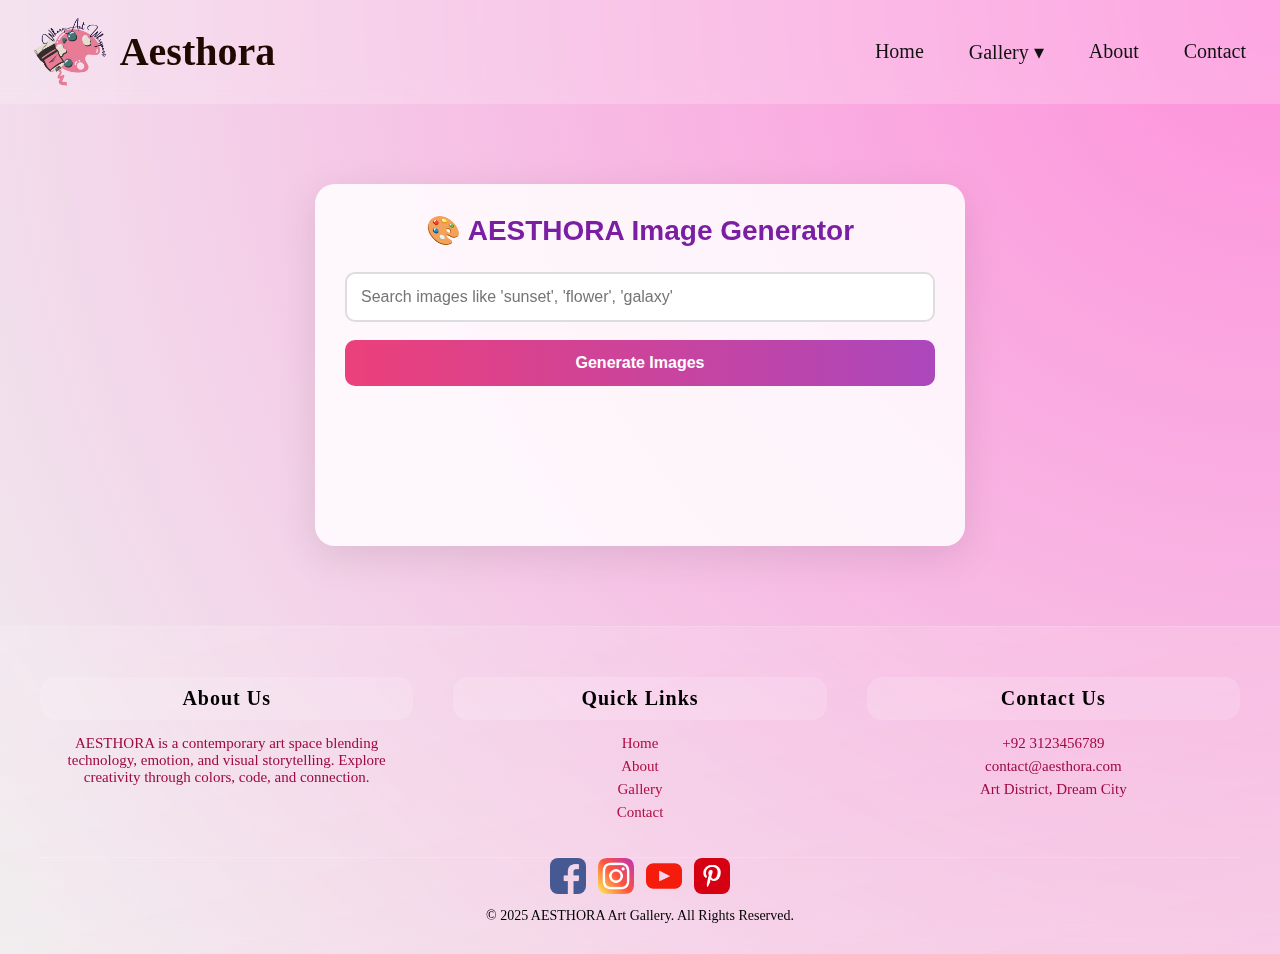
<file: imageGen.html>
<!DOCTYPE html>
<html lang="en">
<head>
  <meta charset="UTF-8" />
  <meta name="viewport" content="width=device-width, initial-scale=1.0"/>
  <title>AESTHORA – Image Generator</title>

  <!-- AOS Animation CSS -->
  <link href="https://unpkg.com/aos@2.3.1/dist/aos.css" rel="stylesheet" />
  <link rel="stylesheet" href="style.css">
  <style>
    * {
      box-sizing: border-box;
    }

    body {
  margin: 0;
  font-family: 'Segoe UI', sans-serif;
  background: radial-gradient(circle at top right, #fe90db, #efefef);
  display: flex;
  flex-direction: column;
  min-height: 100vh;
}

.generator-section {
  flex: 1;
  display: flex;
  justify-content: center;
  align-items: flex-start;
  padding: 80px 20px;
}


.generator-box {
  background: #ffffffd9;
  border-radius: 20px;
  box-shadow: 0 10px 40px rgba(0, 0, 0, 0.1);
  padding: 30px;
  max-width: 650px;
  width: 100%;
  text-align: center;
}

    h2 {
      color: #7b1fa2;
      font-size: 28px;
      margin-bottom: 25px;
    }

    input {
      padding: 14px;
      font-size: 16px;
      width: 100%;
      border: 2px solid #ddd;
      border-radius: 10px;
      margin-bottom: 18px;
    }

    .animated-button {
      background: linear-gradient(to right, #ec407a, #ab47bc);
      color: white;
      font-weight: bold;
      padding: 14px;
      width: 100%;
      border: none;
      border-radius: 10px;
      font-size: 16px;
      cursor: pointer;
      animation: pulse 2s infinite;
      transition: background 0.3s ease;
    }

    .animated-button:hover {
      background: linear-gradient(to right, #d81b60, #8e24aa);
    }

    @keyframes pulse {
      0% { box-shadow: 0 0 0 0 rgba(255, 64, 129, 0.6); }
      70% { box-shadow: 0 0 0 15px rgba(255, 64, 129, 0); }
      100% { box-shadow: 0 0 0 0 rgba(255, 64, 129, 0); }
    }

    #output {
      margin-top: 30px;
      display: grid;
      grid-template-columns: repeat(auto-fit, minmax(200px, 1fr));
      gap: 20px;
      padding-bottom: 100px;
    }

    #output .image-box {
      background: #ffffff;
      border-radius: 14px;
      box-shadow: 0 6px 20px rgba(0, 0, 0, 0.1);
      overflow: hidden;
      padding: 10px;
      transition: transform 0.3s ease;
    }

    #output .image-box:hover {
      transform: translateY(-5px);
    }

    #output img {
      width: 100%;
      border-radius: 10px;
    }

  
    .download-btn {
  background: linear-gradient(135deg, #ff5e8e, #dd076b);
  color: white;
  padding: 12px 20px;
  border: 2px solid #ffb6d2;
  border-radius: 8px;
  font-weight: bold;
  text-shadow: 0 1px 2px rgba(0,0,0,0.2);
  box-shadow: 0 0 12px #ff69b4b2;
  transition: all 0.3s ease;
  cursor: pointer;
  margin-top: 15px;
  animation: pulseGlow 2s infinite;
}

.download-btn:hover {
  transform: scale(1.05);
  background: linear-gradient(135deg, #e01a8e, #ff6ca0);
  box-shadow: 0 0 18px #ff69b4, 0 0 25px #e01a8e;
}

/* Optional glowing animation */
@keyframes pulseGlow {
  0% {
    box-shadow: 0 0 10px #ff69b4b2;
  }
  50% {
    box-shadow: 0 0 18px #ff69b4, 0 0 28px #ff69b4;
  }
  100% {
    box-shadow: 0 0 10px #ff69b4b2;
  }
}
  </style>
</head>
<body>

  <body>
    <!-- Header Navbar -->
   <header class="navbar glass-blur">
  <div class="logo">
    <img src="images/icon_ss-removebg-preview.png" alt="" width="30%"><span>Aesthora</span>
  </div>
  <div class="menu-toggle" id="menu-toggle">&#9776;</div>
  <nav>
    <ul class="nav-links" id="nav-links">
      <li><a href="index.html" class="active">Home</a></li>
     <li class="dropdown">
  <a href="#" class="dropdown-toggle" tabindex="0">Gallery ▾</a>
  <ul class="dropdown-menu">
    <li><a href="photography.html">Photography</a></li>
    <li><a href="arts.html">Art</a></li>
    <li><a href="calligraphy.html">Calligraphy</a></li>
  </ul>
</li>
      <li><a href="about.html">About</a></li>
      <li><a href="contact.html">Contact</a></li>
    </ul>
  </nav>
</header>

  
    <!-- Main Image Generator Section -->
    <section class="generator-section">
      <div class="generator-box" data-aos="zoom-in" data-aos-duration="1000">
        <h2>🎨 AESTHORA Image Generator</h2>
        <input type="text" id="prompt" placeholder="Search images like 'sunset', 'flower', 'galaxy'" />
        <button onclick="searchImage()" class="animated-button">Generate Images</button>
        <div id="output"></div>
      </div>
    </section>
  
   <!-- footer -->
<footer class="footer">
  <div class="footer-container">
    <div class="footer-box">
      <h3>About Us</h3>
      <p>
        AESTHORA is a contemporary art space blending technology, emotion, and visual storytelling. 
        Explore creativity through colors, code, and connection.
      </p>
    </div>

    <div class="footer-box">
      <h3>Quick Links</h3>
      <ul>
        <li><a href="index.html">Home</a></li>
        <li><a href="about.html">About</a></li>
        <li><a href="photography.html">Gallery</a></li>
        <li><a href="contact.html">Contact</a></li>
      </ul>
    </div>

    <div class="footer-box">
      <h3>Contact Us</h3>
      <p>+92 3123456789</p>
      <p>contact@aesthora.com</p>
      <p>Art District, Dream City</p>
    </div>
  </div>

  <div class="footer-socials">
  <a href="https://www.facebook.com/" target="_blank">
    <img src="images/facebook.png" alt="Facebook" class="social-icon" />
  </a>
  <a href="https://www.instagram.com/" target="_blank">
    <img src="images/instagram.png" alt="Instagram" class="social-icon" />
  </a>
  <a href="https://www.youtube.com/" target="_blank">
    <img src="images/youtube.png" alt="YouTube" class="social-icon" />
  </a>
  <a href="https://www.pinterest.com/" target="_blank">
    <img src="images/pinterest.png" alt="Pinterest" class="social-icon" />
  </a>
</div>


  <div class="footer-bottom">
    © 2025 AESTHORA Art Gallery. All Rights Reserved.
  </div>
</footer>
<!-- footer end -->
  </body>
  
  <!-- JS Script -->
  <script>
    async function searchImage() {
      const prompt = document.getElementById("prompt").value.trim();
      const outputDiv = document.getElementById("output");
      outputDiv.innerHTML = "🔍 Generating Images...";

      if (!prompt) {
        outputDiv.innerHTML = "❗ Please enter a search term.";
        return;
      }

      const apiKey = "51472806-6d5d86b6a05b50ae6a3379edb";

      try {
        const res = await fetch(`https://pixabay.com/api/?key=${apiKey}&q=${encodeURIComponent(prompt)}&image_type=photo&per_page=6`);
        const data = await res.json();

        if (data.hits && data.hits.length > 0) {
          outputDiv.innerHTML = "";
          data.hits.forEach((img, i) => {
            const filename = `${prompt.replace(/\s+/g, "_")}_${i + 1}.jpg`;
            outputDiv.innerHTML += `
              <div class="image-box" data-aos="fade-up" data-aos-delay="${i * 100}">
                <img src="${img.webformatURL}" alt="Generated image"/>
                <button onclick="forceDownload('${img.webformatURL}', '${filename}')" class="download-btn">⬇️ Download</button>
              </div>`;
          });
        } else {
          outputDiv.innerHTML = `❌ No image found for "${prompt}". Try another keyword.`;
        }
      } catch (error) {
        outputDiv.innerHTML = "❌ Error fetching image. Check internet/API key.";
        console.error(error);
      }
    }

    function forceDownload(url, filename) {
      const link = document.createElement('a');
      link.href = url;
      link.download = filename;
      document.body.appendChild(link);
      link.click();
      document.body.removeChild(link);
    }
  </script>
  <script>
    const toggle = document.getElementById('menu-toggle');
    const nav = document.getElementById('nav-links');
  
    toggle.addEventListener('click', () => {
      nav.classList.toggle('show');
    });
  </script>
  <script>
    document.addEventListener("DOMContentLoaded", () => {
      const dropdownToggle = document.querySelector(".dropdown-toggle");
      const dropdown = dropdownToggle.parentElement;
  
      dropdownToggle.addEventListener("click", (e) => {
        e.preventDefault();
        dropdown.classList.toggle("open");
  
        // Close other dropdowns (optional for multiple dropdowns)
        document.querySelectorAll(".dropdown").forEach((el) => {
          if (el !== dropdown) el.classList.remove("open");
        });
      });
  
      // Optional: click outside to close
      document.addEventListener("click", (e) => {
        if (!dropdown.contains(e.target)) {
          dropdown.classList.remove("open");
        }
      });
    });
  </script>

  <!-- AOS Animation JS -->
  <script src="https://unpkg.com/aos@2.3.1/dist/aos.js"></script>
  <script>
    AOS.init();
  </script>

</body>
</html>
</file>
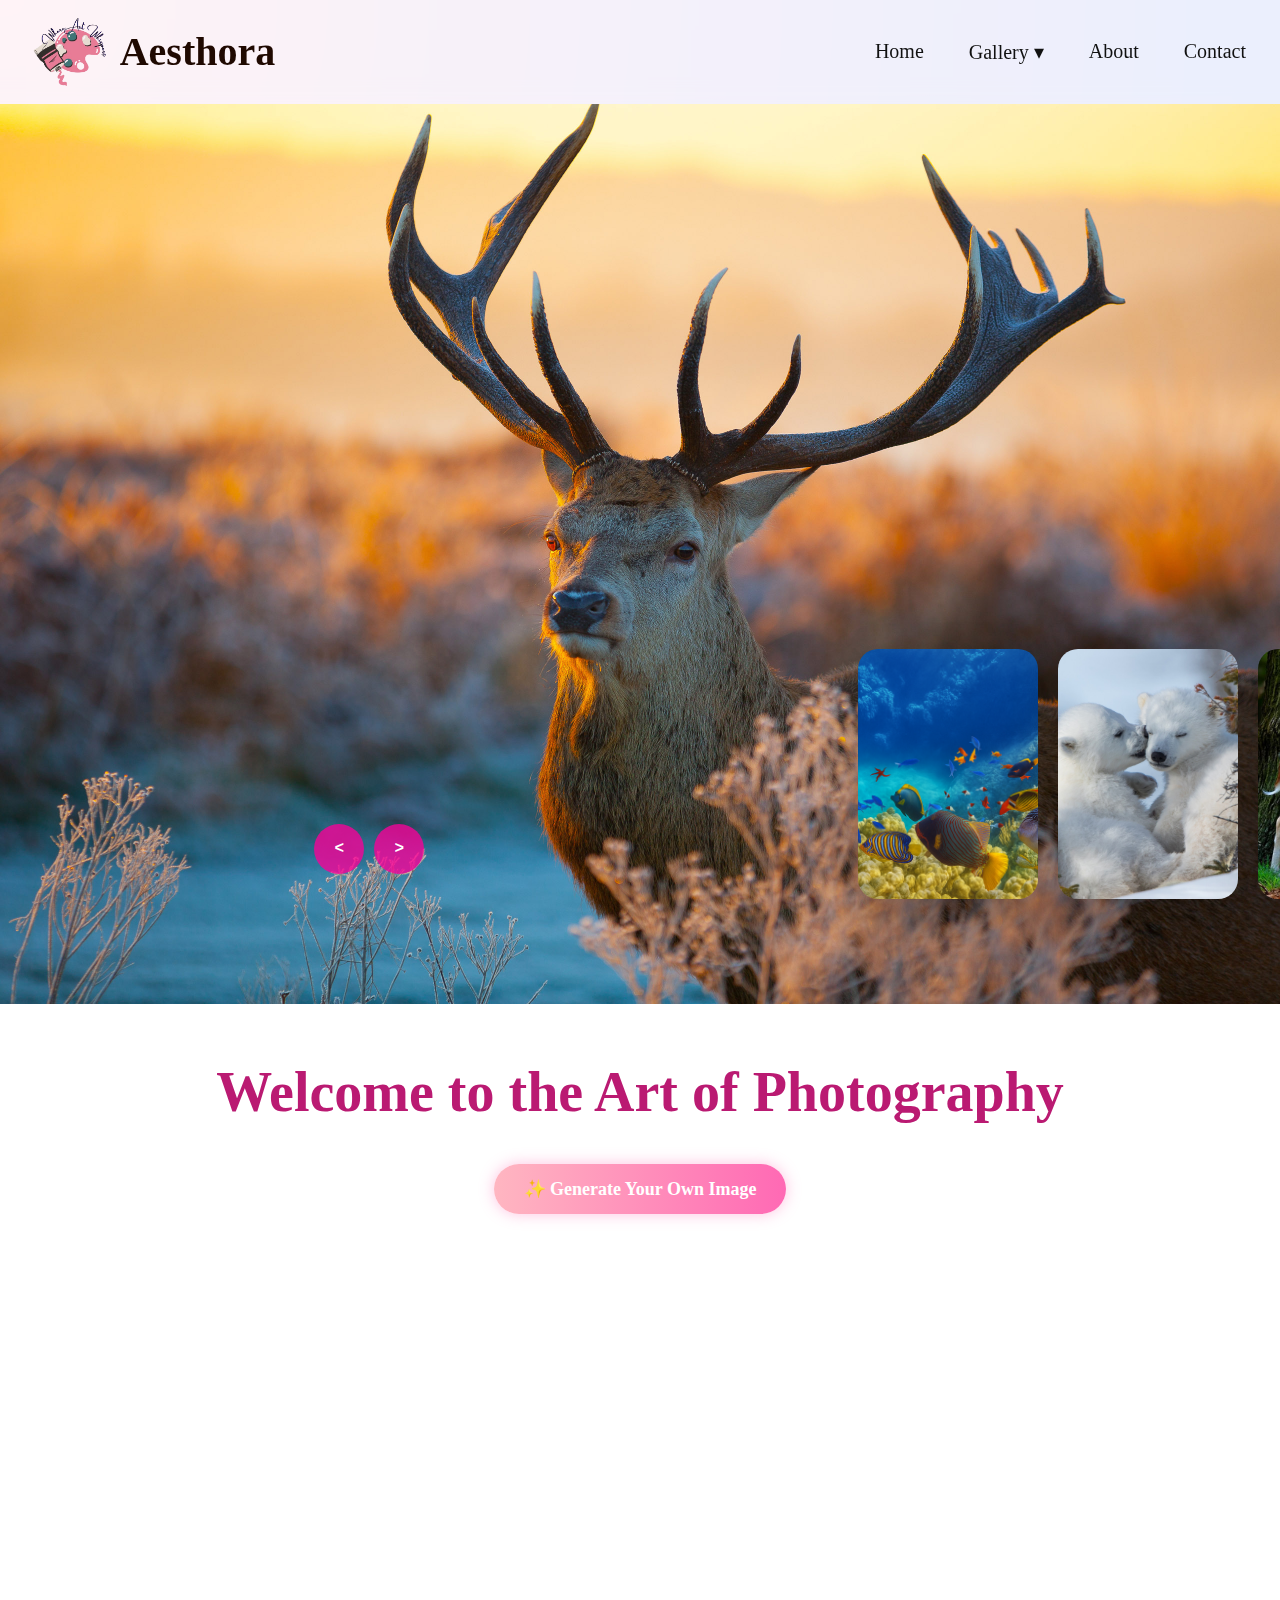
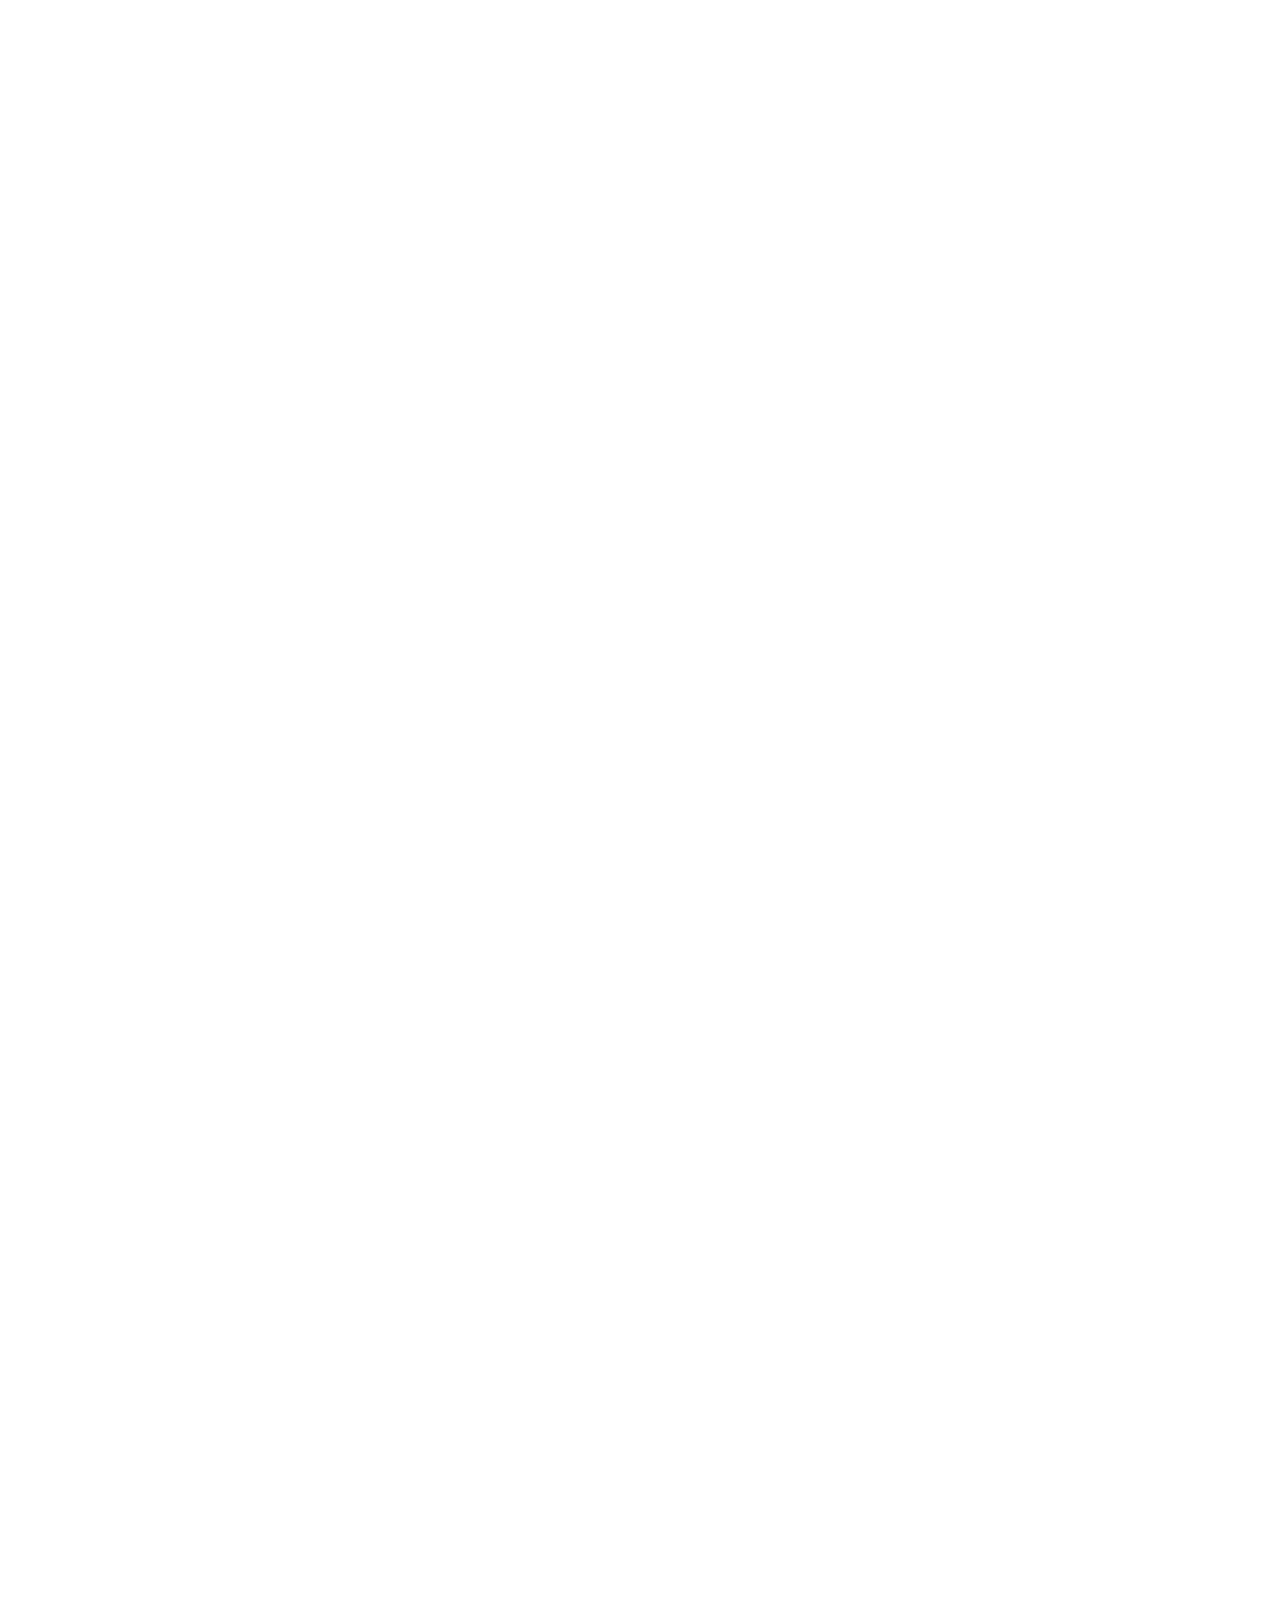
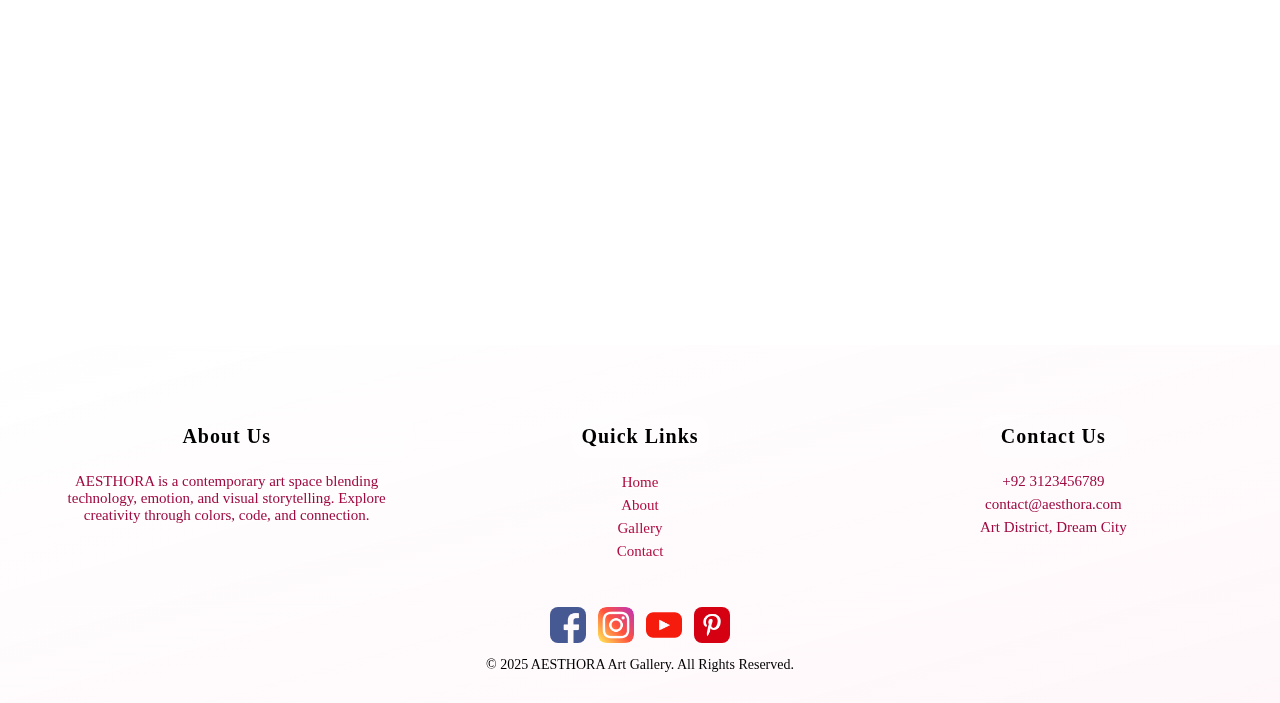
<file: photography.html>
<!DOCTYPE html>
<html lang="en">
<head>
    <meta charset="UTF-8">
    <meta name="viewport" content="width=device-width, initial-scale=1.0">
    <title>Photography - Aesthora</title>
    <link rel="stylesheet" href="rstyle.css">
    <style>
      /* navbar */
/* Base layout */
.navbar {
  display: flex;
  align-items: center;
  justify-content: space-between;
  padding: 12px 24px;
  background: rgba(255, 255, 255, 0.2);
  backdrop-filter: blur(10px);
  position: sticky;
  top: 0;
  z-index: 999;
  font-family: 'Segoe UI', sans-serif;
}

.logo {
  display: flex;
  align-items: center;
  /* gap: 5px; spacing between image and text */
}

.logo img {
  height: 80px; /* adjust this to make it not too tall or small */
  width: auto;
  object-fit: contain;
  display: block;
}

.logo span {
  font-family:'Edwardian Script ITC', cursive;
  font-size: 40px;  /* slightly smaller than before if needed */
  font-weight: bold;
  color: #1f0901;
  line-height: 1;
}


/* Toggle button (mobile) */
.menu-toggle {
  display: none;
  font-size: 2rem;
  cursor: pointer;
  color: #111;
}

/* Navigation */
nav {
  flex-grow: 1;
}

.nav-links {
  list-style: none;
  display: flex;
  justify-content: flex-end;
  gap: 25px;
  margin: 0;
  padding: 0;
}

.nav-links li {
  position: relative;
}

.nav-links a {
  font-family: 'Times New Roman', Times, serif;
  font-size: 20px;
  text-decoration: none;
  color: #111;
  padding: 10px;
  transition: all 0.3s ease;
}

.nav-links a:hover {
  color: #cd346f;
  border: 2px solid #cd346f;
  border-radius: 5px;
}

/* Dropdown */
.dropdown {
  position: relative;
}

.dropdown-menu {
  position: absolute;
  top: 100%;
  left: 0;
  background: white;
  border-radius: 8px;
  box-shadow: 0 8px 16px rgba(0, 0, 0, 0.15);
  min-width: 160px;
  opacity: 0;
  visibility: hidden;
  transform: translateY(10px);
  transition: opacity 0.3s ease, transform 0.3s ease;
  z-index: 1000;
}

/* When dropdown is active (added via JS) */
.dropdown.open .dropdown-menu {
  opacity: 1;
  visibility: visible;
  transform: translateY(0);
}

/* Links */
.dropdown-menu li a {
  display: block;
  padding: 10px 16px;
  color: #333;
  text-decoration: none;
  transition: background 0.3s;
}

.dropdown-menu li a:hover {
  background-color: #f2f2f2;
  color: #b80668;
}


/* Responsive styles */
@media (max-width: 768px) {
  .menu-toggle {
    display: block;
    padding: 10px;
  }

  .nav-links {
    flex-direction: column;
    align-items: flex-start;
    position: absolute;
    top: 65px;
    right: 0;
    background: white;
    width: 100%;
    display: none;
    padding: 10px 0;
    box-shadow: 0 4px 12px rgba(0, 0, 0, 0.1);
  }

  .nav-links.show {
    display: flex;
  }

  .nav-links li {
    width: 100%;
  }

  .nav-links a {
    width: 100%;
    padding: 12px 20px;
  }

  /* Fix dropdown on mobile */
  .dropdown-menu {
    position: relative;
    top: 0;
    left: 0;
    box-shadow: none;
    background: #f9f9f9;
    border-radius: 0;
    padding-left: 15px;
    opacity: 0;
    max-height: 0;
    overflow: hidden;
    transition: max-height 0.3s ease, opacity 0.3s ease;
  }

  .dropdown.open .dropdown-menu {
    opacity: 1;
    max-height: 500px; /* enough to show all links */
    margin-top: 0;
  }

  .dropdown-menu li a {
    padding: 10px 16px;
  }
}
    </style>
</head>
<body>
    
   <!-- navbar -->


<header class="navbar glass-blur">
  <div class="logo">
    <img src="images/icon_ss-removebg-preview.png" alt="" width="30%"><span>Aesthora</span>
  </div>
  <div class="menu-toggle" id="menu-toggle">&#9776;</div>
  <nav>
    <ul class="nav-links" id="nav-links">
      <li><a href="index.html" class="active">Home</a></li>
     <li class="dropdown">
  <a href="#" class="dropdown-toggle" tabindex="0">Gallery ▾</a>
  <ul class="dropdown-menu">
    <li><a href="photography.html">Photography</a></li>
    <li><a href="arts.html">Art</a></li>
    <li><a href="calligraphy.html">Calligraphy</a></li>
  </ul>
</li>
      <li><a href="about.html">About</a></li>
      <li><a href="contact.html">Contact</a></li>
    </ul>
  </nav>
</header>

<!-- navbar end -->

<!-- carousal  -->
    <div class="carousel">

        <div class="list">

            <div class="item" style="background-image: url(./imags/tiger.jpg);">
                <div class="content">
                    <!-- <div class="title">SLIDER</div> -->
                    <div class="name">Tiger</div>
                    <div class="des">Amber eyes glint in the shadows, sharp as daggers, reading every rustle of leaves, every breath of wind for signs of prey.</div>
                    <div class="btn">
                        <!-- <button>See More</button> -->
                        
                    </div>
                </div>
            </div>

            <div class="item" style="background-image: url(./imags/markhor.jpg);">
                
                <div class="content">
                    <!-- <div class="title">SLIDER</div> -->
                    <div class="name">MARKHOR</div>
                    <div class="des">Twisting horns spiral like ancient scrolls atop the it's noble head, each curve telling stories of rugged cliffs and icy winds.</div>
                    <div class="btn">
                        <!-- <button>See More</button> -->
                        
                    </div>
                </div>

            </div>

            <div class="item" style="background-image: url(./imags/ChatGPT\ Image\ Aug\ 21\,\ 2025\,\ 10_29_05\ PM.png);">

                <div class="content">
                    <!-- <div class="title">SLIDER</div> -->
                    <div class="name">ocean</div>
                    <div class="des">The blue ocean stretches endlessly, its surface shimmering under the golden sun, while beneath lies a vibrant kingdom teeming with life.</div>
                    <div class="btn">
                        <!-- <button>See More</button> -->
                        
                    </div>
                </div>

            </div>

            <div class="item" style="background-image: url(./imags/beer.jpg);">
                
                <div class="content">
                    <!-- <div class="title">SLIDER</div> -->
                    <div class="name">BEER</div>
                    <div class="des">White fur shields the polar bear from bitter Arctic winds, while black skin beneath absorbs the sun’s faint warmth.</div>
                    <div class="btn">
                        <!-- <button>See More</button> -->
                        
                    </div>
                </div>

            </div>

            <div class="item" style="background-image: url(./imags/deer1.jpg);">
                
                <div class="content">
                    <!-- <div class="title">SLIDER</div> -->
                    <div class="name">DEER</div>
                    <div class="des">Its tawny coat blends seamlessly with dappled leaves, nature’s perfect camouflage against predators’ searching gaze.</div>
                    <div class="btn">
                        <!-- <button>See More</button> -->
                        
                    </div>
                </div>

            </div>

            <div class="item" style="background-image: url(./imags/garden\ 2.avif);">
                
                <div class="content">
                     <!-- <div class="title">SLIDER</div> -->
                    <div class="name">FLOWERS</div>
                    <div class="des">Flowers are nature’s way of smiling each petal whisper of color, fragrance, and delicate beauty.</div>
                    <div class="btn">
                        <!-- <button>See More</button> -->
                        
                    </div>
                </div>

            </div>

            <div class="item" style="background-image: url(./imags/cat1.avif);">
                
                <div class="content">
                    <!-- <div class="title">SLIDER</div> -->
                    <div class="name">CAT</div>
                    <div class="des">A cat’s fur is a tapestry of softness, each strand catching the light in subtle hues of silver or gold as it arches its back in a luxurious stretch.</div>
                    <div class="btn">
                        <!-- <button>See More</button> -->
                        
                    </div>
                </div>

            </div>

            <div class="item" style="background-image: url(./imags/forest1.cms);">
                
                <div class="content">
                    <!-- <div class="title">SLIDER</div> -->
                    <div class="name">FOREST</div>
                    <div class="des">Dense forests are deep, mysterious realms where sunlight struggles to reach the ground, and silence is broken only by the occasional rustle of unseen life..</div>
                    <div class="btn">
                        
                        
                    </div>
                </div>

            </div>

           
        </div>

        <!--next prev button-->
        <div class="arrows">
            <button class="prev"><</button>
            <button class="next">></button>
        </div>


        <!-- time running -->
        <div class="timeRunning"></div>

      </div>
<br>

    <h1 class="title" style="font-family:'Playfair Display', serif;">Welcome to the Art of Photography</h1>
<!-- AI image generator -->
  <section class="image-generate-section" data-aos="fade-up">
    <div style="text-align: center; margin: 40px 0;">
    <a href="imageGen.html" class="generate-btn">✨ Generate Your Own Image</a>
    </div>
 </section>

 <!-- masonry layout -->

  <div class="masonry">

   <div class="masonry-item" data-voice="This is the beauty of nature.">
    <img src="./imags/nature3.jpg" alt="Nature">
   </div>

    <div class="masonry-item" data-voice="Wild and free like the horse.">
    <img src="./imags/horse1.jpg" alt="Horse">
   </div>
    
   <div class="masonry-item" data-voice="The colorful parrot sings with joy.">
    <img src="./imags/parrot.avif" alt="Parrot">
   </div>

   <div class="masonry-item" data-voice="A beautiful blooming flower.">
  <img src="./imags/flower4.jpeg" alt="">
   </div>

  <div class="masonry-item" data-voice="Freshness in every petal.">
  <img src="./imags/flower2.jpg" alt="">
  </div>

 <div class="masonry-item" data-voice="Nature at its calmest.">
  <img src="./imags/nature.jpg" alt="">
  </div>

  <div class="masonry-item" data-voice="A place waiting to be explored.">
  <img src="./imags/travel.avif" alt="">
  </div>

<div class="masonry-item" data-voice="An artistic feline creation.">
  <img src="./imags/cat art.jpg" alt="">
</div>

<div class="masonry-item" data-voice="A chirping bird in the wild.">
  <img src="./imags/bird1.jpg" alt="">
</div>

<div class="masonry-item" data-voice="A deep forest filled with secrets.">
  <img src="./imags/nature5.jpg" alt="">
</div>

<div class="masonry-item" data-voice="A hummingbird in motion.">
  <img src="./imags/h.bird.jpg" alt="">
</div>

<div class="masonry-item" data-voice="The king of the jungle.">
  <img src="./imags/loin1.jpg" alt="">
</div>

<div class="masonry-item" data-voice="Delicate wings of a butterfly.">
  <img src="./imags/buterfly.jpg" alt="">
</div>

<div class="masonry-item" data-voice="A curious little ladybug.">
  <img src="./imags/ladybug.jpg" alt="">
</div>

<div class="masonry-item" data-voice="Mystery within the forest.">
  <img src="./imags/forest.webp" alt="">
</div>

<div class="masonry-item" data-voice="A wild bear in its habitat.">
  <img src="./imags/beer.jpg" alt="">
</div>

<div class="masonry-item" data-voice="Silence of the desert.">
  <img src="./imags/desert.jpg" alt="">
</div>

<div class="masonry-item" data-voice="A misty woodland path.">
  <img src="./imags/forest1.cms" alt="">
</div>

<div class="masonry-item" data-voice="A lone wolf howling.">
  <img src="./imags/wolf.avif" alt="">
</div>

<div class="masonry-item" data-voice="Vibrant bloom of life.">
  <img src="./imags/FLOWER5.webp" alt="">
</div>

<div class="masonry-item" data-voice="Magic of Cappadocia's sky.">
  <img src="./imags/cappadocia.jpg" alt="">
</div>

<div class="masonry-item" data-voice="Paradise of the Maldives.">
  <img src="./imags/maldives.jpg" alt="">
</div>

<div class="masonry-item" data-voice="Majestic elephant on a journey.">
  <img src="./imags/elephant.jpg" alt="">
</div>

<div class="masonry-item" data-voice="An eagle soaring above.">
  <img src="./imags/eagle.avif" alt="">
</div>

<div class="masonry-item" data-voice="Colorful fish swimming freely.">
  <img src="./imags/fishes.jpg" alt="">
</div>

<div class="masonry-item" data-voice="The parrot's melody.">
  <img src="./imags/parrot1.jpg" alt="">
</div>

<div class="masonry-item" data-voice="A cute little bird resting.">
  <img src="./imags/cutebird.jpg" alt="">
</div>

<div class="masonry-item" data-voice="Tropical fish in motion.">
  <img src="./imags/FISH2.jpg" alt="">
</div>

<div class="masonry-item" data-voice="A red rose of romance.">
  <img src="./imags/rose.jpeg" alt="">
</div>

<div class="masonry-item" data-voice="The calm waves of the sea.">
  <img src="./imags/SEA.jpg" alt="">
</div>

<div class="masonry-item" data-voice="A fairytale castle in view.">
  <img src="./imags/castle.jpg" alt="">
</div>

<div class="masonry-item" data-voice="The glow of a silent moon.">
  <img src="./imags/moon.jpg" alt="">
</div>

<div class="masonry-item" data-voice="Bright and juicy oranges.">
  <img src="./imags/orange1.jpg" alt="">
</div>
<div class="end-marker" id="endMarker">🌸 ~ You’ve reached the end ~ 🌸</div>
 </div>

<!-- footer -->

 <footer class="footer">
  <div class="footer-container">
    <div class="footer-box">
      <h3>About Us</h3>
      <p>
        AESTHORA is a contemporary art space blending technology, emotion, and visual storytelling. 
        Explore creativity through colors, code, and connection.
      </p>
    </div>

    <div class="footer-box">
      <h3>Quick Links</h3>
      <ul>
        <li><a href="index.html">Home</a></li>
        <li><a href="about.html">About</a></li>
        <li><a href="gallery.html">Gallery</a></li>
        <li><a href="contact.html">Contact</a></li>
      </ul>
    </div>

    <div class="footer-box">
      <h3>Contact Us</h3>
      <p>+92 3123456789</p>
      <p>contact@aesthora.com</p>
      <p>Art District, Dream City</p>
    </div>
  </div>

  <div class="footer-socials">
  <a href="https://www.facebook.com/" target="_blank">
    <img src="images/facebook.png" alt="Facebook" class="social-icon" />
  </a>
  <a href="https://www.instagram.com/" target="_blank">
    <img src="images/instagram.png" alt="Instagram" class="social-icon" />
  </a>
  <a href="https://www.youtube.com/" target="_blank">
    <img src="images/youtube.png" alt="YouTube" class="social-icon" />
  </a>
  <a href="https://www.pinterest.com/" target="_blank">
    <img src="images/pinterest.png" alt="Pinterest" class="social-icon" />
  </a>
</div>

  <div class="footer-bottom">
    © 2025 AESTHORA Art Gallery. All Rights Reserved.
  </div>
</footer>
<!-- footer end -->

<script>
  const toggle = document.getElementById('menu-toggle');
  const nav = document.getElementById('nav-links');

  toggle.addEventListener('click', () => {
    nav.classList.toggle('show');
  });
</script>
<script>
  document.addEventListener("DOMContentLoaded", () => {
    const dropdownToggle = document.querySelector(".dropdown-toggle");
    const dropdown = dropdownToggle.parentElement;

    dropdownToggle.addEventListener("click", (e) => {
      e.preventDefault();
      dropdown.classList.toggle("open");

      // Close other dropdowns (optional for multiple dropdowns)
      document.querySelectorAll(".dropdown").forEach((el) => {
        if (el !== dropdown) el.classList.remove("open");
      });
    });

    // Optional: click outside to close
    document.addEventListener("click", (e) => {
      if (!dropdown.contains(e.target)) {
        dropdown.classList.remove("open");
      }
    });
  });
</script>


    <script src="rscript.js"></script>
     <script src="https://cdn.jsdelivr.net/npm/bootstrap@5.3.7/dist/js/bootstrap.bundle.min.js" integrity="sha384-ndDqU0Gzau9qJ1lfW4pNLlhNTkCfHzAVBReH9diLvGRem5+R9g2FzA8ZGN954O5Q" crossorigin="anonymous"></script>
</body>
</html>
</file>
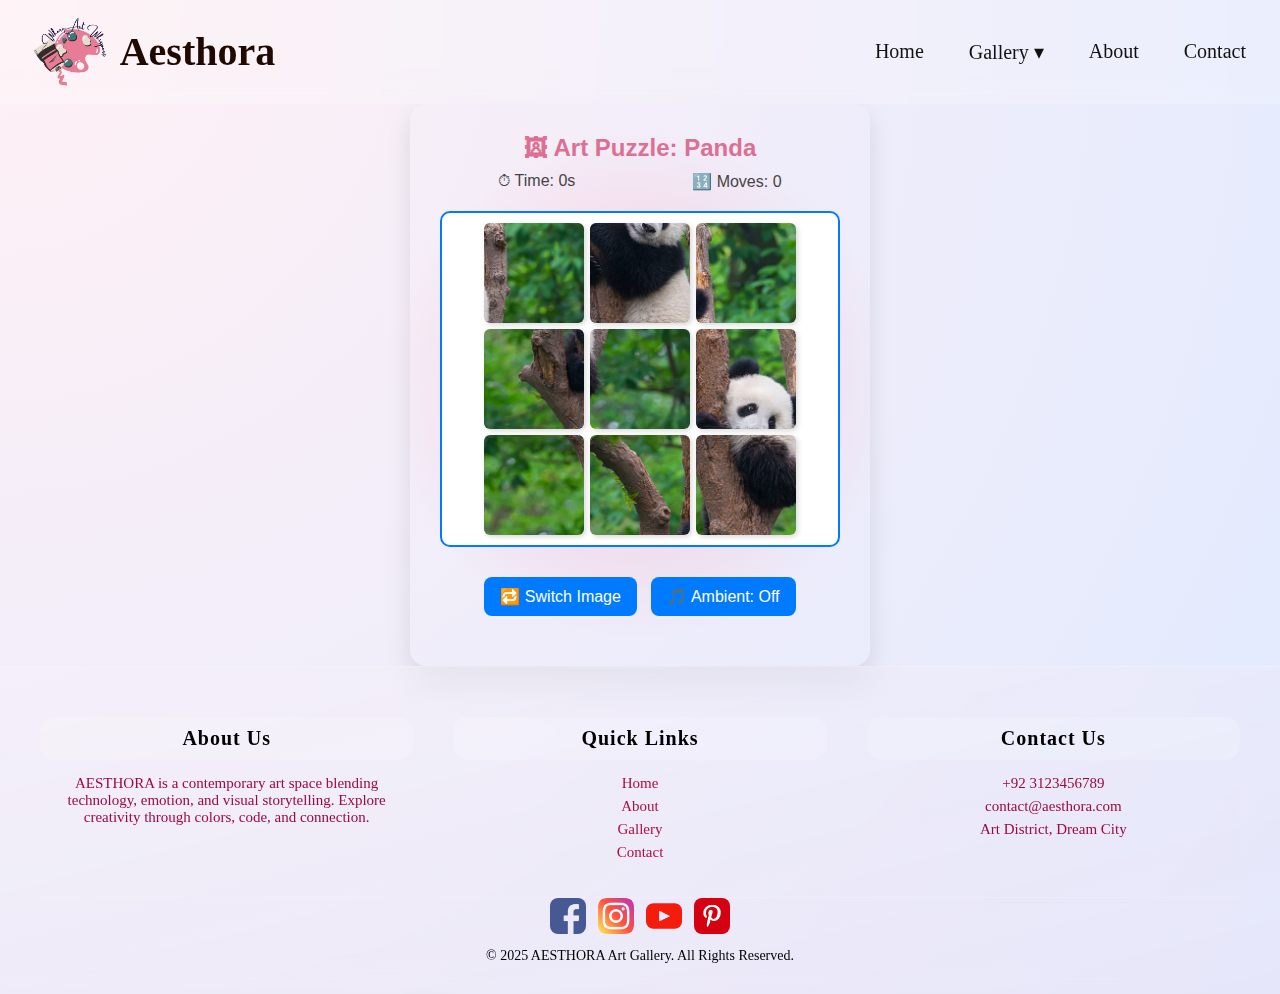
<file: puzzle.html>
<!DOCTYPE html>
<html lang="en">
<head>
    <meta charset="UTF-8">
    <meta name="viewport" content="width=device-width, initial-scale=1.0">
    <title>Puzzle-Game</title>
    <link rel="stylesheet" href="style.css">
    <style>
#puzzleWrapper {
     /* margin-top: 90px; */
  text-align: center;
  font-family: 'Segoe UI', sans-serif;
  padding-top: 50px;
  padding: 30px;
  background: radial-gradient(circle, rgba(255,101,132,0.3), transparent 70%);
  border-radius: 16px;
  max-width: 460px;
  margin: auto;
  box-shadow: 0 10px 25px rgba(0,0,0,0.1);
}
#puzzleGrid {
  display: grid;
  grid-template-columns: repeat(3, 100px);
  grid-gap: 6px;
  justify-content: center;
  margin: 20px auto;
  background-color: #fff;
  border-radius: 10px;
  padding: 10px;
  border: 2px solid #007BFF;
}

.puzzle-tile {
  width: 100px;
  height: 100px;
  background-size: 300px 300px;
  border-radius: 6px;
  cursor: pointer;
  transition: all 0.2s;
  box-shadow: 2px 2px 5px rgba(0,0,0,0.15);
}

.puzzle-tile:hover {
  transform: scale(1.04);
  outline: 2px solid #007BFF;
}

#statusMessage {
  font-size: 20px;
  margin-top: 10px;
  color: #28a745;
}

.btn-group button {
  margin: 10px 5px;
  padding: 10px 16px;
  border-radius: 8px;
  border: none;
  background-color: #007BFF;
  color: white;
  font-size: 16px;
  cursor: pointer;
}

.btn-group button:hover {
  background-color: #0056b3;
}

#stats {
  display: flex;
  justify-content: space-around;
  font-size: 16px;
  margin-top: 10px;
  color: #444;
}
#artTitle{
    color: palevioletred;
}

</style>
</head>
<body>
 <header class="navbar glass-blur">
  <div class="logo">
    <img src="images/icon_ss-removebg-preview.png" alt="" width="30%"><span>Aesthora</span>
  </div>
  <div class="menu-toggle" id="menu-toggle">&#9776;</div>
  <nav>
    <ul class="nav-links" id="nav-links">
      <li><a href="index.html" class="active">Home</a></li>
     <li class="dropdown">
  <a href="#" class="dropdown-toggle" tabindex="0">Gallery ▾</a>
  <ul class="dropdown-menu">
    <li><a href="photography.html">Photography</a></li>
    <li><a href="art.html">Art</a></li>
    <li><a href="calligraphy.html">Calligraphy</a></li>
  </ul>
</li>
      <li><a href="about.html">About</a></li>
      <li><a href="contact.html">Contact</a></li>
    </ul>
  </nav>
</header>

   <div id="puzzleWrapper">
  <h2 id="artTitle">🖼 Art Puzzle: Tranquil Forest</h2>
  <div id="stats">
    <span>⏱ Time: <span id="timer">0</span>s</span>
    <span>🔢 Moves: <span id="moves">0</span></span>
  </div>

  <div id="puzzleGrid"></div>

  <div class="btn-group">
    <button id="changeImageBtn">🔁 Switch Image</button>
    <button id="musicToggle">🎵 Ambient: Off</button>
  </div>

  <div id="statusMessage"></div>

  <!-- Sounds -->
  <audio id="clickSound" src="sounds/computer-mouse-click-351398.mp3"></audio>
  <audio id="successSound" src="sounds/success-340660.mp3"></audio>
  <audio id="bgMusic" src="sounds/game-music-loop-7-145285.mp3" loop></audio>
</div>

<!-- footer -->
<footer class="footer">
  <div class="footer-container">
    <div class="footer-box">
      <h3>About Us</h3>
      <p>
        AESTHORA is a contemporary art space blending technology, emotion, and visual storytelling. 
        Explore creativity through colors, code, and connection.
      </p>
    </div>

    <div class="footer-box">
      <h3>Quick Links</h3>
      <ul>
        <li><a href="index.html">Home</a></li>
        <li><a href="about.html">About</a></li>
        <li><a href="gallery.html">Gallery</a></li>
        <li><a href="contact.html">Contact</a></li>
      </ul>
    </div>

    <div class="footer-box">
      <h3>Contact Us</h3>
      <p>+92 3123456789</p>
      <p>contact@aesthora.com</p>
      <p>Art District, Dream City</p>
    </div>
  </div>

  <div class="footer-socials">
  <a href="https://www.facebook.com/" target="_blank">
    <img src="images/facebook.png" alt="Facebook" class="social-icon" />
  </a>
  <a href="https://www.instagram.com/" target="_blank">
    <img src="images/instagram.png" alt="Instagram" class="social-icon" />
  </a>
  <a href="https://www.youtube.com/" target="_blank">
    <img src="images/youtube.png" alt="YouTube" class="social-icon" />
  </a>
  <a href="https://www.pinterest.com/" target="_blank">
    <img src="images/pinterest.png" alt="Pinterest" class="social-icon" />
  </a>
</div>


  <div class="footer-bottom">
    © 2025 AESTHORA Art Gallery. All Rights Reserved.
  </div>
</footer>
<!-- footer end -->

<script>
const gridSize = 3;
const images = [
  { src: 'images/cr2.jpg', title: 'Panda' },
  { src: 'images/cr3.webp', title: 'Art' },
  { src: 'images/cr4.webp', title: 'Nature' },
  { src: 'images/flove.jpg', title: 'Dream' }
];
let imageIndex = 0, selectedTile = null, moves = 0, timer = 0, timerInterval;

const clickSound = document.getElementById('clickSound');
const successSound = document.getElementById('successSound');
const bgMusic = document.getElementById('bgMusic');

function startTimer() {
  clearInterval(timerInterval);
  timer = 0;
  document.getElementById('timer').textContent = timer;
  timerInterval = setInterval(() => {
    timer++;
    document.getElementById('timer').textContent = timer;
  }, 1000);
}

function createPuzzle() {
  const imageURL = images[imageIndex].src;
  const title = images[imageIndex].title;
  document.getElementById('artTitle').textContent = `🖼 Art Puzzle: ${title}`;
  const puzzleGrid = document.getElementById('puzzleGrid');
  puzzleGrid.innerHTML = '';
  let tiles = [];

  for (let row = 0; row < gridSize; row++) {
    for (let col = 0; col < gridSize; col++) {
      const tile = document.createElement('div');
      tile.classList.add('puzzle-tile');
      tile.style.backgroundImage = `url('${imageURL}')`;
      tile.style.backgroundPosition = `-${col * 100}px -${row * 100}px`;
      tile.dataset.correct = `${row}-${col}`;
      tile.dataset.index = tiles.length;
      tile.addEventListener('click', handleTileClick);
      tiles.push(tile);
    }
  }

  shuffleArray(tiles);

  tiles.forEach(tile => puzzleGrid.appendChild(tile));

  // Reset
  moves = 0;
  document.getElementById('moves').textContent = moves;
  document.getElementById('statusMessage').textContent = '';
  startTimer();
}

function handleTileClick(e) {
  clickSound.play();
  const clickedTile = e.target;
  if (!selectedTile) {
    selectedTile = clickedTile;
    clickedTile.style.outline = '3px solid deeppink';
  } else {
    swapTiles(selectedTile, clickedTile);
    selectedTile.style.outline = 'none';
    selectedTile = null;
    moves++;
    document.getElementById('moves').textContent = moves;
  }
}

function swapTiles(tile1, tile2) {
  const tempPos = tile1.style.backgroundPosition;
  tile1.style.backgroundPosition = tile2.style.backgroundPosition;
  tile2.style.backgroundPosition = tempPos;

  const tempCorrect = tile1.dataset.correct;
  tile1.dataset.correct = tile2.dataset.correct;
  tile2.dataset.correct = tempCorrect;

  checkSolution();
}

function checkSolution() {
  let solved = true;
  document.querySelectorAll('.puzzle-tile').forEach((tile, index) => {
    const correctRow = Math.floor(index / gridSize);
    const correctCol = index % gridSize;
    const expected = `${correctRow}-${correctCol}`;
    if (tile.dataset.correct !== expected) {
      solved = false;
    }
  });

  if (solved) {
    successSound.play();
    document.getElementById('statusMessage').textContent = '🎉 Puzzle Solved!';
    clearInterval(timerInterval);
    setTimeout(() => {
      alert(`✅ Puzzle Solved in ${timer}s and ${moves} moves!`);
    }, 200);
  }
}

function shuffleArray(array) {
  for (let i = array.length - 1; i > 0; i--) {
    const j = Math.floor(Math.random() * (i + 1));
    [array[i], array[j]] = [array[j], array[i]];
  }
}

document.getElementById('changeImageBtn').addEventListener('click', () => {
  imageIndex = (imageIndex + 1) % images.length;
  createPuzzle();
});

document.getElementById('musicToggle').addEventListener('click', () => {
  if (bgMusic.paused) {
    bgMusic.play();
    document.getElementById('musicToggle').textContent = '🎵 Ambient: On';
  } else {
    bgMusic.pause();
    document.getElementById('musicToggle').textContent = '🎵 Ambient: Off';
  }
});

createPuzzle();

</script>
<script>
  const toggle = document.getElementById('menu-toggle');
  const nav = document.getElementById('nav-links');

  toggle.addEventListener('click', () => {
    nav.classList.toggle('show');
  });
</script>
<script>
  document.addEventListener("DOMContentLoaded", () => {
    const dropdownToggle = document.querySelector(".dropdown-toggle");
    const dropdown = dropdownToggle.parentElement;

    dropdownToggle.addEventListener("click", (e) => {
      e.preventDefault();
      dropdown.classList.toggle("open");

      // Close other dropdowns (optional for multiple dropdowns)
      document.querySelectorAll(".dropdown").forEach((el) => {
        if (el !== dropdown) el.classList.remove("open");
      });
    });

    // Optional: click outside to close
    document.addEventListener("click", (e) => {
      if (!dropdown.contains(e.target)) {
        dropdown.classList.remove("open");
      }
    });
  });
</script>
</body>
</html>
</file>
<file: arts.css>
* {
  margin: 0;
  padding: 0;
  box-sizing: border-box;
}
body {
  font-family: sans-serif;
  margin: 0;
  padding: 20px;
  background: 
    radial-gradient(circle at top left, #fff0f5, #e0eaff),
    radial-gradient(circle, rgba(255, 101, 132, 0.3), transparent 70%),
    #f0f0f0;   /* fallback plain color */
  background-repeat: no-repeat;
  background-size: cover;
    margin: 0;
  padding: 0;
  overflow-x: hidden; 
}
.title {
  text-align: center;
  margin-bottom: 20px;
  font-size: 5rem;
  color: #333;
}
/* navbar */
/* Base layout */
.navbar {
  display: flex;
  align-items: center;
  justify-content: space-between;
  padding: 12px 24px;
  background: rgba(255, 255, 255, 0.2);
  backdrop-filter: blur(10px);
  position: sticky;
  top: 0;
  z-index: 999;
  font-family: 'Segoe UI', sans-serif;
}

.logo {
  display: flex;
  align-items: center;
  /* gap: 5px; spacing between image and text */
}

.logo img {
  height: 80px; /* adjust this to make it not too tall or small */
  width: auto;
  object-fit: contain;
  display: block;
}

.logo span {
  font-family:'Edwardian Script ITC', cursive;
  font-size: 40px;  /* slightly smaller than before if needed */
  font-weight: bold;
  color: #1f0901;
  line-height: 1;
}

/* Toggle button (mobile) */
.menu-toggle {
  display: none;
  font-size: 2rem;
  cursor: pointer;
  color: #111;
}

/* Navigation */
nav {
  flex-grow: 1;
}

.nav-links {
  list-style: none;
  display: flex;
  justify-content: flex-end;
  gap: 25px;
  margin: 0;
  padding: 0;
}

.nav-links li {
  position: relative;
}

.nav-links a {
  font-family: 'Times New Roman', Times, serif;
  font-size: 20px;
  text-decoration: none;
  color: #111;
  padding: 10px;
  transition: all 0.3s ease;
}

.nav-links a:hover {
  color: #cd346f;
  border: 2px solid #cd346f;
  border-radius: 5px;
}

/* Dropdown */
.dropdown {
  position: relative;
}

.dropdown-menu {
  position: absolute;
  top: 100%;
  left: 0;
  background: white;
  border-radius: 8px;
  box-shadow: 0 8px 16px rgba(0, 0, 0, 0.15);
  min-width: 160px;
  opacity: 0;
  visibility: hidden;
  transform: translateY(10px);
  transition: opacity 0.3s ease, transform 0.3s ease;
  z-index: 1000;
}

/* When dropdown is active (added via JS) */
.dropdown.open .dropdown-menu {
  opacity: 1;
  visibility: visible;
  transform: translateY(0);
}

/* Links */
.dropdown-menu li a {
  display: block;
  padding: 10px 16px;
  color: #333;
  text-decoration: none;
  transition: background 0.3s;
}

.dropdown-menu li a:hover {
  background-color: #f2f2f2;
  color: #b80668;
}

/* Responsive styles */
@media (max-width: 768px) {
  .menu-toggle {
    display: block;
     padding: 50px;
  }

  .nav-links {
    flex-direction: column;
    align-items: flex-start;
    position: absolute;
    top: 65px;
    right: 0;
    background: white;
    width: 100%;
    display: none;
    padding: 10px 0;
    box-shadow: 0 4px 12px rgba(0, 0, 0, 0.1);
  }

  .nav-links.show {
    display: flex;
  }

  .nav-links li {
    width: 100%;
  }

  .nav-links a {
    width: 100%;
    padding: 12px 20px;
  }

  /* Fix dropdown on mobile */
  .dropdown-menu {
    position: relative;
    top: 0;
    left: 0;
    box-shadow: none;
    background: #f9f9f9;
    border-radius: 0;
    padding-left: 15px;
    opacity: 0;
    max-height: 0;
    overflow: hidden;
    transition: max-height 0.3s ease, opacity 0.3s ease;
  }

  .dropdown.open .dropdown-menu {
    opacity: 1;
    max-height: 500px; /* enough to show all links */
    margin-top: 0;
  }

  .dropdown-menu li a {
    padding: 10px 16px;
  }
}

/* navbar end */

/* slider start */
.slider {
  perspective: 1200px;
  width: 100%;
  height: 400px;
  display: flex;
  justify-content: center;
  align-items: center;
  margin: 70px auto 50px auto;
  /* overflow: hidden; ❌ isko hata do */
}

.slider-box {
  width: 400px;
  height: 300px;
  position: relative;
  transform-style: preserve-3d;
  animation: rotateSlider 20s linear infinite;
  transform-origin: center center;
  margin: auto;
}

.slider-box img {
  position: absolute;
  width: 100%;
  height: 100%;
  object-fit: cover;
  border-radius: 30px;
  box-shadow: 0 10px 20px rgba(0, 0, 0, 0.4);
  border: 4px solid black;
}


/* Pull images closer so they fit inside the smaller box */
.slider-box img:nth-child(1) { transform: rotateY(0deg) translateZ(400px); }
.slider-box img:nth-child(2) { transform: rotateY(60deg) translateZ(400px); }
.slider-box img:nth-child(3) { transform: rotateY(120deg) translateZ(400px); }
.slider-box img:nth-child(4) { transform: rotateY(180deg) translateZ(400px); }
.slider-box img:nth-child(5) { transform: rotateY(240deg) translateZ(400px); }
.slider-box img:nth-child(6) { transform: rotateY(300deg) translateZ(400px); }

@keyframes rotateSlider {
  from { transform: rotateY(0deg); }
  to { transform: rotateY(360deg); }
}
/* Responsive design */
@media (max-width: 768px) {
  .slider-box {
    width: 90%;
    height: 300px;
  }

  .slider-box img {
    width: 90%;
    left: 5%;
  }
}



/* Masonry Layout */
.masonry {
  column-count: 3;
  column-gap: 1rem;
  padding: 1rem 0;   /* left-right padding hata diya */
  width: 100%;
}

.masonry-item {
  break-inside: avoid;       /* Prevent breaking items */
  margin-bottom: 1rem;
  background: #fff;
  border-radius: 8px;
  overflow: hidden;
  box-shadow: 0 2px 6px rgba(0,0,0,0.15);
  transition: transform 0.4s ease, box-shadow 0.4s ease, opacity 0.4s ease;   
  /* transform: scale(0.8);      */
  /* opacity: 0;  */
   transform: scale(0.8) rotate(-5deg);
}
.masonry-item img {
  width: 100%;
  display: block;
}
.masonry-item:hover {
  transform: scale(1.02);
  box-shadow: 0 8px 16px rgba(0,0,0,0.25);
    cursor: pointer;
    opacity: 5;
}
.masonry-item.visible {
  opacity: 5;
  filter: blur(0);
   transform: scale(1) rotate(0deg);
}
.masonry-item .caption {
  padding: 10px;
  font-size: 14px;
  text-align: center;
  color: #555;
}

/* Responsive Design */
@media (max-width: 900px) {
  .masonry {
    column-count: 2;
  }
}

@media (max-width: 600px) {
  .masonry {
    column-count: 1;
  }
}
.end-marker {
  display: flex;
  justify-content: center;
  align-items: center;
  font-size: 20px;
  color: #333;
  margin: 60px auto;
  width: 100%;
  text-align: center;
  opacity: 0;
  transform: scale(0.95);
  transition: all 0.6s ease;
  /* padding-top: 10px; */
  margin-top: 2px;
}

.end-marker.visible {
  opacity: 1;
  transform: scale(1);
}
/* footer */
.footer {
  backdrop-filter: blur(15px);
  background: rgba(255, 255, 255, 0.05);
  border-top: 1px solid rgba(255, 255, 255, 0.2);
  color: #ac114f;
  padding: 50px 20px 30px;
  font-family: 'Georgia', serif;
  position: relative;
  z-index: 1;
}

.footer::before {
  content: '';
  position: absolute;
  inset: 0;
  background: linear-gradient(to top left, rgba(255, 180, 203, 0.1), rgba(255, 255, 255, 0.05));
  z-index: -1;
  backdrop-filter: blur(15px);
}

.footer-container {
  display: grid;
  grid-template-columns: repeat(auto-fit, minmax(250px, 1fr));
  gap: 40px;
  max-width: 1200px;
  margin: auto;
  padding-bottom: 30px;
  border-bottom: 1px solid rgba(255, 255, 255, 0.15);

  /* center alignment */
  justify-items: center;
  text-align: center;
}

.footer-box h3 {
  background-color: rgba(255, 255, 255, 0.15);
  border-radius: 15px;
  padding: 10px;
  font-size: 20px;
  margin-bottom: 15px;
  color: #000000;
  letter-spacing: 1px;
}

.footer-box p,
.footer-box ul li {
  font-size: 15px;
  margin: 6px 0;
  color: #9e0940;
}

.footer-box ul {
  list-style: none;
  padding: 0;
}

.footer-box ul li a {
  color: #af0d41;
  text-decoration: none;
  transition: 0.3s;
}

.footer-box ul li a:hover {
  color: #ff9bb2;
  text-decoration: underline;
}

.footer-socials {
  display: flex;
  gap: 12px;
  align-items: center;
  justify-content: center;
}

.footer-socials .social-icon {
  width: 36px;
  height: 36px;
  object-fit: cover;
  border-radius: 8px; /* or 50% for circular icons */
  transition: transform 0.3s ease;
}

.footer-socials .social-icon:hover {
  transform: scale(1.1);
  box-shadow: 0 4px 12px rgba(0,0,0,0.2);
}

.footer-bottom {
  font-size: 14px;
  color: #000000;
  margin-top: 10px;
  text-align: center; /* added center for bottom text */
}

/* ===== Responsive Footer ===== */
@media (max-width: 600px) {
  .footer {
    text-align: center;
  }
  .footer-container {
    gap: 20px;
  }
}
/* enf of footer */


/* img generator */

.generate-btn {
  display: inline-block;
  background: linear-gradient(to right, #ffb6c1, #ff69b4);
  color: white;
  padding: 14px 30px;
  border-radius: 30px;
  font-weight: bold;
  text-decoration: none;
  transition: 0.3s ease;
  box-shadow: 0 0 15px rgba(255, 105, 180, 0.4);
  font-size: 18px;
}

.generate-btn:hover {
  background: hotpink;
  box-shadow: 0 0 25px hotpink;
  transform: scale(1.05);
}

/* enf ofimg generator */
</file>
<file: rstyle.css>
html, body {
  height: 100%;
  margin: 0;
  padding: 0;
}

body {
  background: 
    radial-gradient(circle at top left, #fff0f5, #e0eaff),
    radial-gradient(circle, rgba(255, 101, 132, 0.3), transparent 70%);
  background-repeat: no-repeat;
  background-size: cover;
}

@import url('https://fonts.googleapis.com/css2?family=Poppins:wght@300;400;600;700&display=swap');

/* Carousel start */
.carousel {
  width: 100%; /* fixed from 100vw */
  height: 100vh; /* fixed from 106vh */
  /* margin-top: -50px; */
  overflow: hidden;
  position: relative;
}

.carousel .list .item {
  width: 180px;
  height: 250px;
  position: absolute;
  top: 80%;
  transform: translateY(-70%);
  left: 70%;
  border-radius: 20px;
  box-shadow: 0 25px 50px rgba(0, 0, 0, 0.3);
  background-position: 50% 50%;
  background-size: cover;
  z-index: 100;
  transition: 1s;
}

.carousel .list .item:nth-child(1),
.carousel .list .item:nth-child(2) {
  top: 0;
  left: 0;
  transform: translate(0, 0);
  border-radius: 0;
  width: 100%;
  height: 100%;
}

.carousel .list .item:nth-child(3) { left: 67%; }
.carousel .list .item:nth-child(4) { left: calc(67% + 200px); }
.carousel .list .item:nth-child(5) { left: calc(67% + 400px); }
.carousel .list .item:nth-child(6) { left: calc(67% + 600px); }
.carousel .list .item:nth-child(n+7) {
  left: calc(67% + 800px);
  opacity: 0;
}

.list .item .content {
  position: absolute;
  top: 50%;
  left: 100px;
  transform: translateY(-50%);
  width: 400px;
  text-align: left;
  color: rgb(162, 12, 75);
  display: none;
}

.list .item:nth-child(2) .content {
  display: block;
}

.content .title,
.content .name {
  font-size: 100px;
  text-transform: uppercase;
  font-weight: bold;
  line-height: 1;
  opacity: 0;
  animation: animate 1s ease-in-out 0.3s 1 forwards;
}

.content .name {
  text-shadow: 3px 4px 4px rgba(20, 14, 14, 0.8);
  animation-delay: 0.6s;
}

.content .des {
  /* margin-right: 100px; */
  margin-top: 10px;
  margin-bottom: 20px;
  font-size: 18px;
  margin-left: 5px;
  color: white;
  text-shadow: 4px 3px 3px rgba(20, 14, 14, 0.8);
  font-weight: bold;
  opacity: 0;
  animation: animate 1s ease-in-out 0.9s 1 forwards;
}
@media (max-width: 768px) {
  .content .des {
    margin-right: 100px;
  }
}

.content .btn {
  margin-left: 5px;
  opacity: 0;
  animation: animate 1s ease-in-out 1.2s 1 forwards;
}

.content .btn button {
  padding: 10px 20px;
  border: none;
  cursor: pointer;
  font-size: 16px;
  border: 3px solid darkgreen;
}

.content .btn button:hover {
  transform: scale(1.05);
  box-shadow: 0 0 20px rgba(6, 212, 9, 0.8), 0 0 40px rgba(16, 212, 6, 0.5);
  transition: 1s;
  border-radius: 5px;
}

.content .btn button:nth-child(1) {
  margin-right: 15px;
}

.content .btn button:nth-child(2) {
  background: transparent;
  color: lime;
  font-weight: bold;
  border: 2px solid white;
  transition: 0.3s;
  text-shadow: 0 0 10px rgb(24, 22, 22);
}

.content .btn button:nth-child(2):hover {
  background-color: #14ff72cb;
  color: #fff;
  border-color: #14ff72cb;
}

@keyframes animate {
  from {
    opacity: 0;
    transform: translate(0, 100px);
    filter: blur(33px);
  }
  to {
    opacity: 1;
    transform: translate(0);
    filter: blur(0);
  }
}

/* Arrows */
.arrows {
  position: absolute;
  top: 80%;
  right: 52%;
  z-index: 100;
  width: 300px;
  max-width: 30%;
  display: flex;
  gap: 10px;
  align-items: center;
}

.arrows button {
  width: 50px;
  height: 50px;
  border-radius: 50%;
  background-color: #f60298cb;
  color: #fff;
  border: none;
  font-size: 16px;
  font-family: monospace;
  font-weight: bold;
  transition: .5s;
  cursor: pointer;
}

.arrows button:hover {
  background: #840451;
  color: #000;
}

/* Time running bar */
.carousel .timeRunning {
  position: absolute;
  z-index: 1000;
  width: 0%;
  height: 4px;
  background-color: #14ff72cb;
  left: 0;
  top: 0;
  animation: runningTime 7s linear 1 forwards;
}

@keyframes runningTime {
  from { width: 0%; }
  to { width: 100%; }
}

/* Responsive Design */
@media screen and (max-width: 999px) {
  header {
    padding-left: 50px;
  }
  .list .item .content {
    left: 50px;
  }
  .content .title,
  .content .name {
    font-size: 70px;
  }
  .content .des {
    font-size: 16px;
  }
}

@media screen and (max-width: 690px) {
  header nav a {
    font-size: 14px;
    margin-right: 0;
  }
  .list .item .content {
    top: 40%;
  }
  .content .title,
  .content .name {
    font-size: 45px;
  }
  .content .btn button {
    padding: 10px 15px;
    font-size: 14px;
  }
}
.title {
  text-align: center;
  margin-bottom: 20px;
  font-size: 3.5rem;
  color: #ba1a72;
  font-weight: bold;
}


/* ========== Masonry Grid ========== */
.masonry {
  column-count: 4;
  column-gap: 16px;
  display: block;
  overflow: hidden;
  position: relative;
}

.masonry::after {
  content: "";
  display: table;
  clear: both;
}

/* ========== Masonry Items ========== */
.masonry-item {
  background: white;
  display: inline-block;
  margin: 0 0 16px;
  width: 100%;
  border-radius: 8px;
  overflow: hidden;
  box-shadow: 0 4px 8px rgba(0,0,0,0.1);
  transition: transform 0.4s ease, box-shadow 0.4s ease, opacity 0.4s ease;
  opacity: 0;
  transform: translateY(40px);
}

.masonry-item.visible {
  opacity: 1;
  transform: translateY(0);
}

/* ========== Hover Effects ========== */
.masonry-item:hover {
  transform: scale(1.02);
  box-shadow: 0 8px 16px rgba(0, 0, 0, 0.2);
    cursor: pointer;
}

/* ========== Image Styling ========== */
.masonry-item img {
  width: 100%;
  height: auto;
  display: block;
}

/* ========== Optional Captions ========== */
.masonry-item .caption {
  padding: 10px;
  font-size: 14px;
  color: #555;
  transition: color 0.3s ease;
}

.masonry-item:hover .caption {
  color: #000;
}

/* ========== Responsive Breakpoints ========== */
@media (max-width: 1024px) {
  .masonry {
    column-count: 3;
  }
}

@media (max-width: 768px) {
  .masonry {
    column-count: 2;
  }
}

@media (max-width: 480px) {
  .masonry {
    column-count: 1;
  }
}
.end-marker {
  display: flex;
  justify-content: center;
  align-items: center;
  font-size: 20px;
  color: #333;
  margin: 60px auto;
  width: 100%;
  text-align: center;
  opacity: 0;
  transform: scale(0.95);
  transition: all 0.6s ease;
}

.end-marker.visible {
  opacity: 1;
  transform: scale(1);
}
/* footer */
.footer {
  backdrop-filter: blur(15px);
  background: rgba(255, 255, 255, 0.05);
  border-top: 1px solid rgba(255, 255, 255, 0.2);
  color: #ac114f;
  padding: 50px 20px 30px;
  font-family: 'Georgia', serif;
  position: relative;
  z-index: 1;
}

.footer::before {
  content: '';
  position: absolute;
  inset: 0;
  background: linear-gradient(to top left, rgba(255, 180, 203, 0.1), rgba(255, 255, 255, 0.05));
  z-index: -1;
  backdrop-filter: blur(15px);
}

.footer-container {
  display: grid;
  grid-template-columns: repeat(auto-fit, minmax(250px, 1fr));
  gap: 40px;
  max-width: 1200px;
  margin: auto;
  padding-bottom: 30px;
  border-bottom: 1px solid rgba(255, 255, 255, 0.15);

  /* center alignment */
  justify-items: center;
  text-align: center;
}

.footer-box h3 {
  background-color: rgba(255, 255, 255, 0.15);
  border-radius: 15px;
  padding: 10px;
  font-size: 20px;
  margin-bottom: 15px;
  color: #000000;
  letter-spacing: 1px;
}

.footer-box p,
.footer-box ul li {
  font-size: 15px;
  margin: 6px 0;
  color: #9e0940;
}

.footer-box ul {
  list-style: none;
  padding: 0;
}

.footer-box ul li a {
  color: #af0d41;
  text-decoration: none;
  transition: 0.3s;
}

.footer-box ul li a:hover {
  color: #ff9bb2;
  text-decoration: underline;
}

.footer-socials {
  display: flex;
  gap: 12px;
  align-items: center;
  justify-content: center;
}

.footer-socials .social-icon {
  width: 36px;
  height: 36px;
  object-fit: cover;
  border-radius: 8px; /* or 50% for circular icons */
  transition: transform 0.3s ease;
}

.footer-socials .social-icon:hover {
  transform: scale(1.1);
  box-shadow: 0 4px 12px rgba(0,0,0,0.2);
}

.footer-bottom {
  font-size: 14px;
  color: #000000;
  margin-top: 10px;
  text-align: center; /* added center for bottom text */
}

/* ===== Responsive Footer ===== */
@media (max-width: 600px) {
  .footer {
    text-align: center;
  }
  .footer-container {
    gap: 20px;
  }
}
/* enf of footer */


/* img generator */

.generate-btn {
  display: inline-block;
  background: linear-gradient(to right, #ffb6c1, #ff69b4);
  color: white;
  padding: 14px 30px;
  border-radius: 30px;
  font-weight: bold;
  text-decoration: none;
  transition: 0.3s ease;
  box-shadow: 0 0 15px rgba(255, 105, 180, 0.4);
  font-size: 18px;
}

.generate-btn:hover {
  background: hotpink;
  box-shadow: 0 0 25px hotpink;
  transform: scale(1.05);
}

/* enf ofimg generator */
</file>
<file: style.css>
/* Reset & Fonts */
* {
    margin: 0;
    padding: 0;
    /* width: 100%; */
    box-sizing: border-box;
  }
  body {
  font-family: 'Inter', sans-serif;
  background: radial-gradient(circle at top left, #fff0f5, #e0eaff);
  color: #f3f3f3;
   cursor: url('https://cdn-icons-png.flaticon.com/512/892/892634.png'), auto;
}


/* Base layout */
.navbar {
  display: flex;
  align-items: center;
  justify-content: space-between;
  padding: 12px 24px;
  background: rgba(255, 255, 255, 0.2);
  backdrop-filter: blur(10px);
  position: sticky;
  top: 0;
  z-index: 999;
  font-family: 'Segoe UI', sans-serif;
}

.logo {
  display: flex;
  align-items: center;
  /* gap: 5px; spacing between image and text */
}

.logo img {
  height: 80px; /* adjust this to make it not too tall or small */
  width: auto;
  object-fit: contain;
  display: block;
}

.logo span {
  font-family:'Edwardian Script ITC', cursive;
  font-size: 40px;  /* slightly smaller than before if needed */
  font-weight: bold;
  color: #1f0901;
  line-height: 1;
}


/* Toggle button (mobile) */
.menu-toggle {
  display: none;
  font-size: 2rem;
  cursor: pointer;
  color: #111;
}

/* Navigation */
nav {
  flex-grow: 1;
}

.nav-links {
  list-style: none;
  display: flex;
  justify-content: flex-end;
  gap: 25px;
  margin: 0;
  padding: 0;
}

.nav-links li {
  position: relative;
}

.nav-links a {
  font-family: 'Times New Roman', Times, serif;
  font-size: 20px;
  text-decoration: none;
  color: #111;
  padding: 10px;
  transition: all 0.3s ease;
}

.nav-links a:hover {
  color: #cd346f;
  border: 2px solid #cd346f;
  border-radius: 5px;
}

/* Dropdown */
.dropdown {
  position: relative;
}

.dropdown-menu {
  position: absolute;
  top: 100%;
  left: 0;
  background: white;
  border-radius: 8px;
  box-shadow: 0 8px 16px rgba(0, 0, 0, 0.15);
  min-width: 160px;
  opacity: 0;
  visibility: hidden;
  transform: translateY(10px);
  transition: opacity 0.3s ease, transform 0.3s ease;
  z-index: 1000;
}

/* When dropdown is active (added via JS) */
.dropdown.open .dropdown-menu {
  opacity: 1;
  visibility: visible;
  transform: translateY(0);
}

/* Links */
.dropdown-menu li a {
  display: block;
  padding: 10px 16px;
  color: #333;
  text-decoration: none;
  transition: background 0.3s;
}

.dropdown-menu li a:hover {
  background-color: #f2f2f2;
  color: #b80668;
}

/* Responsive styles */
@media (max-width: 768px) {
  .menu-toggle {
    display: block;
    padding: 10px;
  }

  .nav-links {
    flex-direction: column;
    align-items: flex-start;
    position: absolute;
    top: 65px;
    right: 0;
    background: white;
    width: 100%;
    display: none;
    padding: 10px 0;
    box-shadow: 0 4px 12px rgba(0, 0, 0, 0.1);
  }

  .nav-links.show {
    display: flex;
  }

  .nav-links li {
    width: 100%;
  }

  .nav-links a {
    width: 100%;
    padding: 12px 20px;
  }

  /* Fix dropdown on mobile */
  .dropdown-menu {
    position: relative;
    top: 0;
    left: 0;
    box-shadow: none;
    background: #f9f9f9;
    border-radius: 0;
    padding-left: 15px;
    opacity: 0;
    max-height: 0;
    overflow: hidden;
    transition: max-height 0.3s ease, opacity 0.3s ease;
  }

  .dropdown.open .dropdown-menu {
    opacity: 1;
    max-height: 500px; /* enough to show all links */
    margin-top: 0;
  }

  .dropdown-menu li a {
    padding: 10px 16px;
  }
}
  /* HERO */
  .hero.updated-hero {
    /* width: 100%; */
    height: 100vh;
    position: relative;
    background: url('images/aesthira.webp') no-repeat center center/cover;
    display: flex;
    border-bottom: 2px solid rgba(225, 33, 72, 0.708);
    align-items: center;
    justify-content: center;
    text-align: center;
    color: #fff;
    overflow: hidden;
  }
  
  .overlay-gradient {
    position: absolute;
    inset: 0;
    background: linear-gradient(to top right, rgba(0, 0, 0, 0.6), rgba(0, 0, 0, 0.2));
    z-index: 1;
  }
  
  .hero-text {
    position: relative;
    z-index: 2;
    max-width: 800px;
    padding: 2rem;
  }
  
  .hero-text h1 {
    font-size: 3.5rem;
    font-family: 'Playfair Display', serif;
    color: #fff;
    margin-bottom: 1rem;
  }
  
  .hero-text h1 span {
    color: #aa0a4a;
  }
  
  .hero-text p {
    font-size: 1.2rem;
    margin-bottom: 2rem;
    line-height: 1.5;
  }
  
  .hero-btn {
    background-color: #FF6584;
    color: #fff;
    padding: 0.8rem 2rem;
    border: none;
    border-radius: 50px;
    font-size: 1rem;
    font-weight: bold;
    cursor: pointer;
    transition: background 0.3s ease;
  }
  
  .hero-btn:hover {
    background-color: #ff3366;
  }  
  /* Gallery Cards */
  .card-grid {
    display: flex;
    flex-wrap: wrap;
    justify-content: center;
    gap: 2rem;
    padding: 2rem 3rem;
  }
  .glass-card {
    
    background: rgba(255, 255, 255, 0.05);
    border: 1px solid rgba(255, 255, 255, 0.1);
    box-shadow: 0 10px 30px rgba(255, 101, 132, 0.15);
    backdrop-filter: blur(10px);
    padding: 1rem;
    width: 300px;
    text-align: center;
    transition: transform 0.3s ease;
  }
  .glass-card:hover {
    transform: scale(1.05);
  }
  .glass-card img {
    width: 100%;
    border-radius: 12px;
    margin-bottom: 1rem;
  }
  .glass-card h3 {
    color: #333;
  }
  .animated-gallery {
  padding: 5rem 2rem;
  border-top: 2px solid rgba(255, 101, 132, 0.2);
  border-bottom: 2px solid rgba(255, 101, 132, 0.2);
  box-shadow: inset 0 0 40px rgba(108, 99, 255, 0.1);
  text-align: center;
  position: relative;
  overflow: hidden;
  }

.animated-gallery::before {
  content: '';
  position: absolute;
  width: 400px;
  height: 400px;
  background: radial-gradient(circle, rgba(255,101,132,0.3), transparent 70%);
  top: -50px;
  right: -50px;
  z-index: 0;
  filter: blur(50px);
}

.section-title {
  font-family: 'Playfair Display', serif;
  text-align: center;
  font-size: 2.5rem;
  color: #a10e5f;
  margin-bottom: 0.5rem;
}

.gallery-subtext {
  font-size: 1.1rem;
  color: #666;
  margin-bottom: 2rem;
}

.animated-grid {
  display: grid;
  grid-template-columns: repeat(auto-fit, minmax(240px, 1fr));
  gap: 1.5rem;
  position: relative;
  z-index: 1;
}

.animated-grid img {
  width: 100%;
  border-radius: 15px;
  height: 280px;
  object-fit: cover;
  box-shadow: 0 12px 24px rgba(0,0,0,0.1);
  transition: transform 0.3s ease, box-shadow 0.3s;
}

.animated-grid img:hover {
  transform: scale(1.05);
  box-shadow: 0 20px 40px rgba(0,0,0,0.2);
}

  
  
  /* CTA */
 @import url('https://fonts.googleapis.com/css2?family=Cormorant+Garamond:wght@500;700&display=swap');

/* Aesthetic CTA Section */
.cta-aesthetic {
  background: radial-gradient(circle at top left, #fff0f5, #e0eaff);
  display: flex;
  justify-content: center;
  align-items: center;
  padding: 5rem 2rem;
  position: relative;
  overflow: hidden;
}

.cta-content {
  background: rgba(255, 255, 255, 0.15);
  border-radius: 20px;
  padding: 3rem 2rem;
  text-align: center;
  max-width: 700px;
  width: 100%;
  backdrop-filter: blur(20px);
  border: 1px solid rgba(255, 255, 255, 0.2);
  box-shadow: 0 12px 40px rgba(255, 101, 132, 0.2);
}

.cta-content h2 {
  font-family: 'Cormorant Garamond', serif;
  font-size: 2.5rem;
  color: #3c003c;
  margin-bottom: 1rem;
}

.cta-content p {
  font-size: 1.2rem;
  color: #444;
  font-weight: 500;
  margin-bottom: 2rem;
  font-family: 'Inter', sans-serif;
}

.cta-btn {
  background: linear-gradient(135deg, #ff6584, #6c63ff);
  color: #fff;
  padding: 0.8rem 2rem;
  border: none;
  font-size: 1rem;
  font-weight: bold;
  border-radius: 40px;
  cursor: pointer;
  transition: all 0.3s ease;
  box-shadow: 0 0 15px rgba(255, 101, 132, 0.4);
}

.cta-btn:hover {
  background: linear-gradient(135deg, #ff3366, #4e4eff);
  box-shadow: 0 0 25px rgba(108, 99, 255, 0.4);
}

  
  /* Footer */
  footer {
    background: #ebe9e967;
    color: #bf0c7d;
    text-align: center;
    padding: 1rem;
  }
@keyframes float {
  0% { transform: translateY(0); }
  50% { transform: translateY(-10px); }
  100% { transform: translateY(0); }
}

.glass-card,
.animated-grid img {
  animation: float 6s ease-in-out infinite;
}
.glass-card:hover,
.animated-grid img:hover {
  box-shadow: 0 0 30px rgba(255, 101, 132, 0.6);
  filter: brightness(1.05) saturate(1.2);
}
.slide-in-title {
  animation: slideIn 1.2s ease-out forwards;
  opacity: 0;
  transform: translateY(40px);
}
@keyframes slideIn {
  to {
    opacity: 1;
    transform: translateY(0);
  }
}
.gallery-card {
  position: relative;
  overflow: hidden;
  border-radius: 20px;
  transition: transform 0.4s ease;
  box-shadow: 0 15px 25px rgba(0, 0, 0, 0.2);
  cursor: pointer;
}

/* ✨ Animated Borders (VISIBLE & GLOWING) */
.gallery-card::before,
.gallery-card::after {
  content: "";
  position: absolute;
  inset: 0;
  border: 2px solid #ffffff;
  border-radius: 20px;
  opacity: 0;
  z-index: 2;
  transition: all 0.4s ease;
  pointer-events: none;
}

.gallery-card::before {
  transform: scale(0.95) rotate(2deg);
}

.gallery-card::after {
  transform: scale(1.05) rotate(-2deg);
}

.gallery-card:hover::before,
.gallery-card:hover::after {
  opacity: 1;
}

/* 📸 Image Zoom */
.gallery-card img {
  width: 100%;
  height: 100%;
  object-fit: cover;
  transition: transform 0.5s ease;
  display: block;
  border-radius: 20px;
}

.gallery-card:hover img {
  transform: scale(1.1);
}

/* 🖋️ Overlay - Fixed Contrast + Stylish Font */
.gallery-overlay {
  position: absolute;
  bottom: 0;
  left: 0;
  right: 0;
  padding: 1.2rem;
  background: rgba(0, 0, 0, 0.75);
  color: #ffffff;
  text-align: center;
  transform: translateY(100%);
  transition: transform 0.4s ease-in-out;
  z-index: 3;
  font-family: 'Unbounded', sans-serif;
}

.gallery-card:hover .gallery-overlay {
  transform: translateY(0);
}

.gallery-overlay h3 {
  font-size: 1.5rem;
  font-weight: 700;
  margin: 0;
  letter-spacing: 1px;
  color: #ffffff; /* Force white */
}
/* Lightbox Styles */
.lightbox {
  display: none;
  position: fixed;
  top: 0;
  left: 0;
  width: 100%;
  height: 100%;
  background: rgba(10, 10, 10, 0.9);
  justify-content: center;
  align-items: center;
  z-index: 9999;
}

.lightbox-img {
  max-width: 90%;
  max-height: 85%;
  border-radius: 12px;
  box-shadow: 0 0 30px rgba(255, 255, 255, 0.2);
  animation: popZoom 0.4s ease;
}

@keyframes popZoom {
  0% { transform: scale(0.7); opacity: 0; }
  100% { transform: scale(1); opacity: 1; }
}

.close {
  position: absolute;
  top: 25px;
  right: 40px;
  font-size: 40px;
  color: white;
  font-weight: bold;
  cursor: pointer;
  z-index: 10000;
}
/* btn */
.floating-btn {
  position: fixed;
  bottom: 25px;
  right: 25px;
  background: linear-gradient(135deg, #ff82c3, #ffd6ec);
  color: white;
  font-size: 28px;
  padding: 15px 20px;
  border-radius: 50%;
  box-shadow: 0 5px 20px rgba(0, 0, 0, 0.2);
  text-decoration: none;
  z-index: 999;
  transition: transform 0.3s ease, box-shadow 0.3s ease;
}

.floating-btn:hover {
  transform: scale(1.15);
  box-shadow: 0 10px 25px rgba(0, 0, 0, 0.3);
}
.footer {
  backdrop-filter: blur(15px);
  background: rgba(255, 255, 255, 0.05);
  border-top: 1px solid rgba(255, 255, 255, 0.2);
  color: #ac114f;
  padding: 50px 20px 30px;
  font-family: 'Georgia', serif;
  position: relative;
  z-index: 1;
}

.footer::before {
  content: '';
  position: absolute;
  inset: 0;
  background: linear-gradient(to top left, rgba(255, 180, 203, 0.1), rgba(255, 255, 255, 0.05));
  z-index: -1;
  backdrop-filter: blur(15px);
}

.footer-container {
  display: grid;
  grid-template-columns: repeat(auto-fit, minmax(250px, 1fr));
  gap: 40px;
  max-width: 1200px;
  margin: auto;
  padding-bottom: 30px;
  border-bottom: 1px solid rgba(255, 255, 255, 0.15);
}

.footer-box h3 {
  background-color: rgba(255, 255, 255, 0.15);
  border-radius: 15px;
  padding: 10px;
  font-size: 20px;
  margin-bottom: 15px;
  color: #000000;
  letter-spacing: 1px;
}

.footer-box p,
.footer-box ul li {
  font-size: 15px;
  margin: 6px 0;
  color: #9e0940;
}

.footer-box ul {
  list-style: none;
  padding: 0;
}

.footer-box ul li a {
  color: #af0d41;
  text-decoration: none;
  transition: 0.3s;
}

.footer-box ul li a:hover {
  color: #ff9bb2;
  text-decoration: underline;
}

.footer-socials {
  display: flex;
  gap: 12px;
  align-items: center;
  justify-content: center;
}

.footer-socials .social-icon {
  width: 36px;
  height: 36px;
  object-fit: cover;
  border-radius: 8px; /* or 50% for circular icons */
  transition: transform 0.3s ease;
}

.footer-socials .social-icon:hover {
  transform: scale(1.1);
}



.footer-bottom {
  font-size: 14px;
  color: #000000;
  margin-top: 10px;
}
</file>
